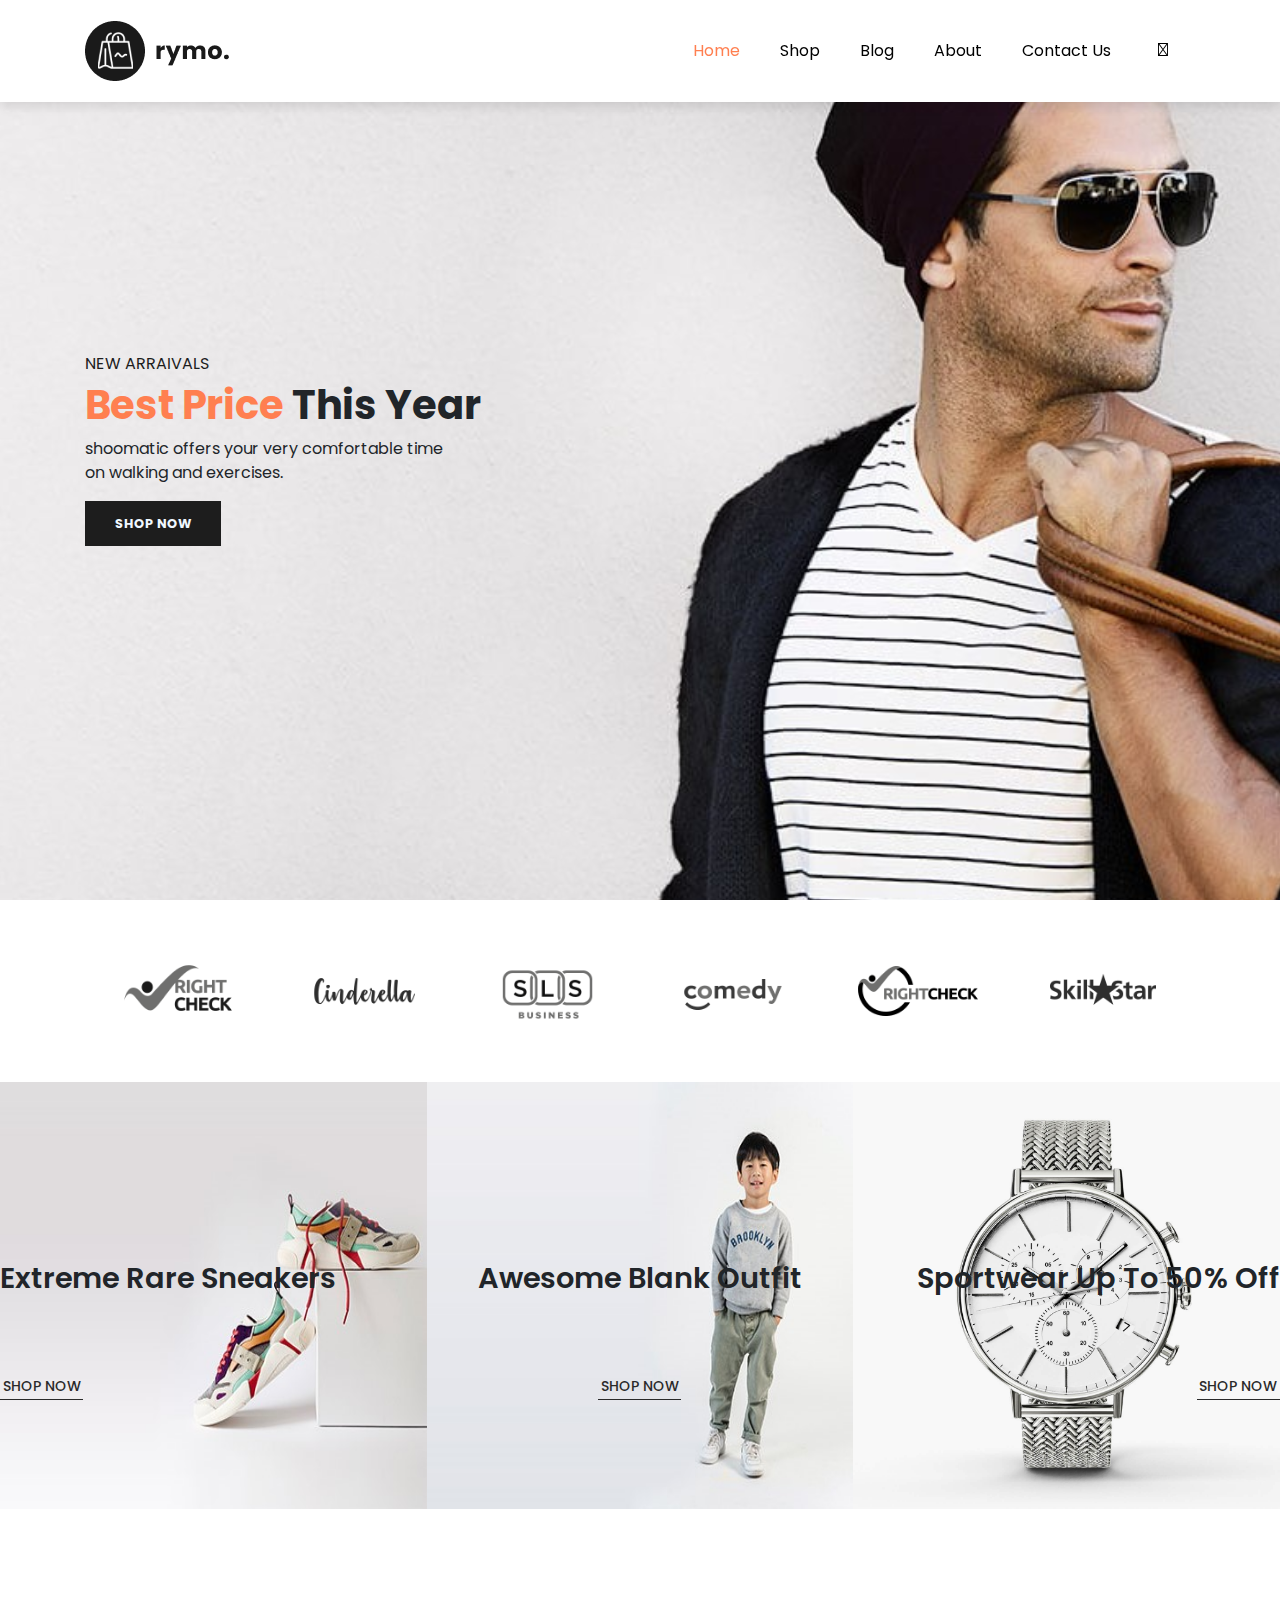
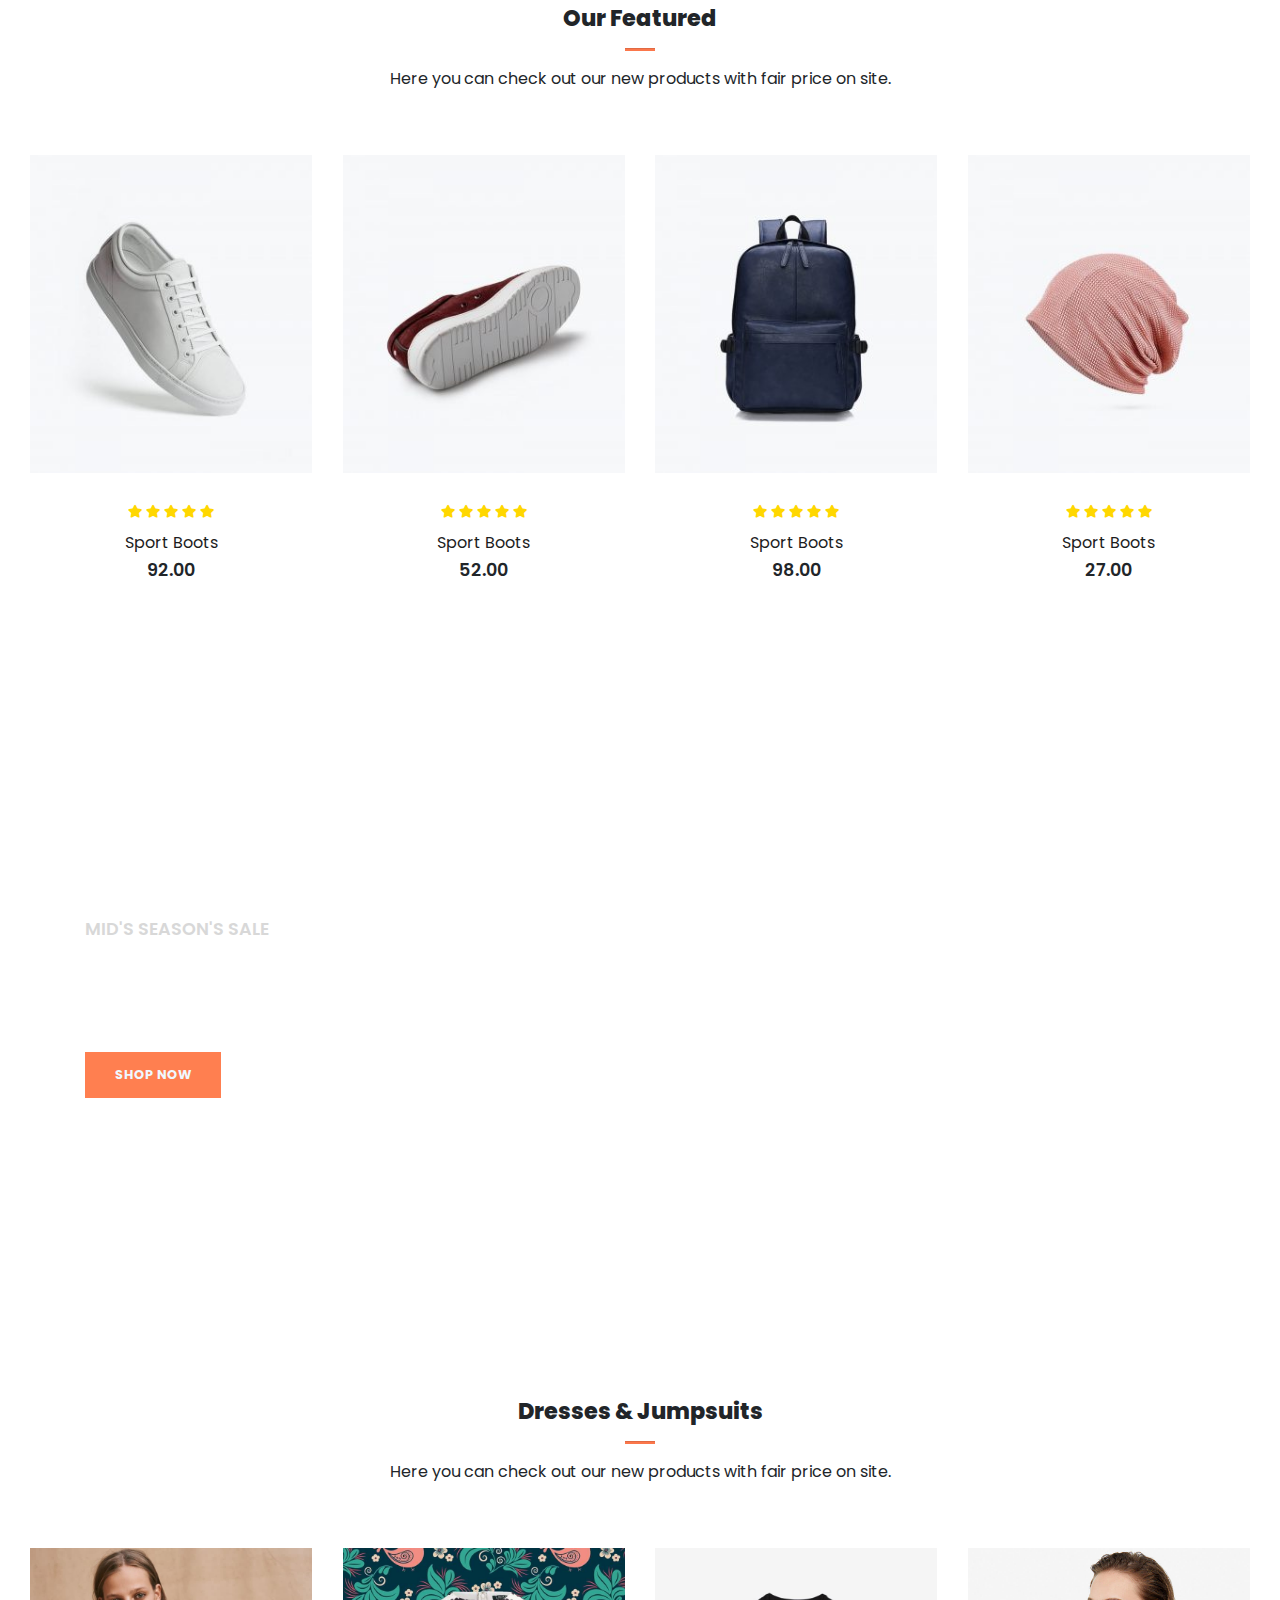
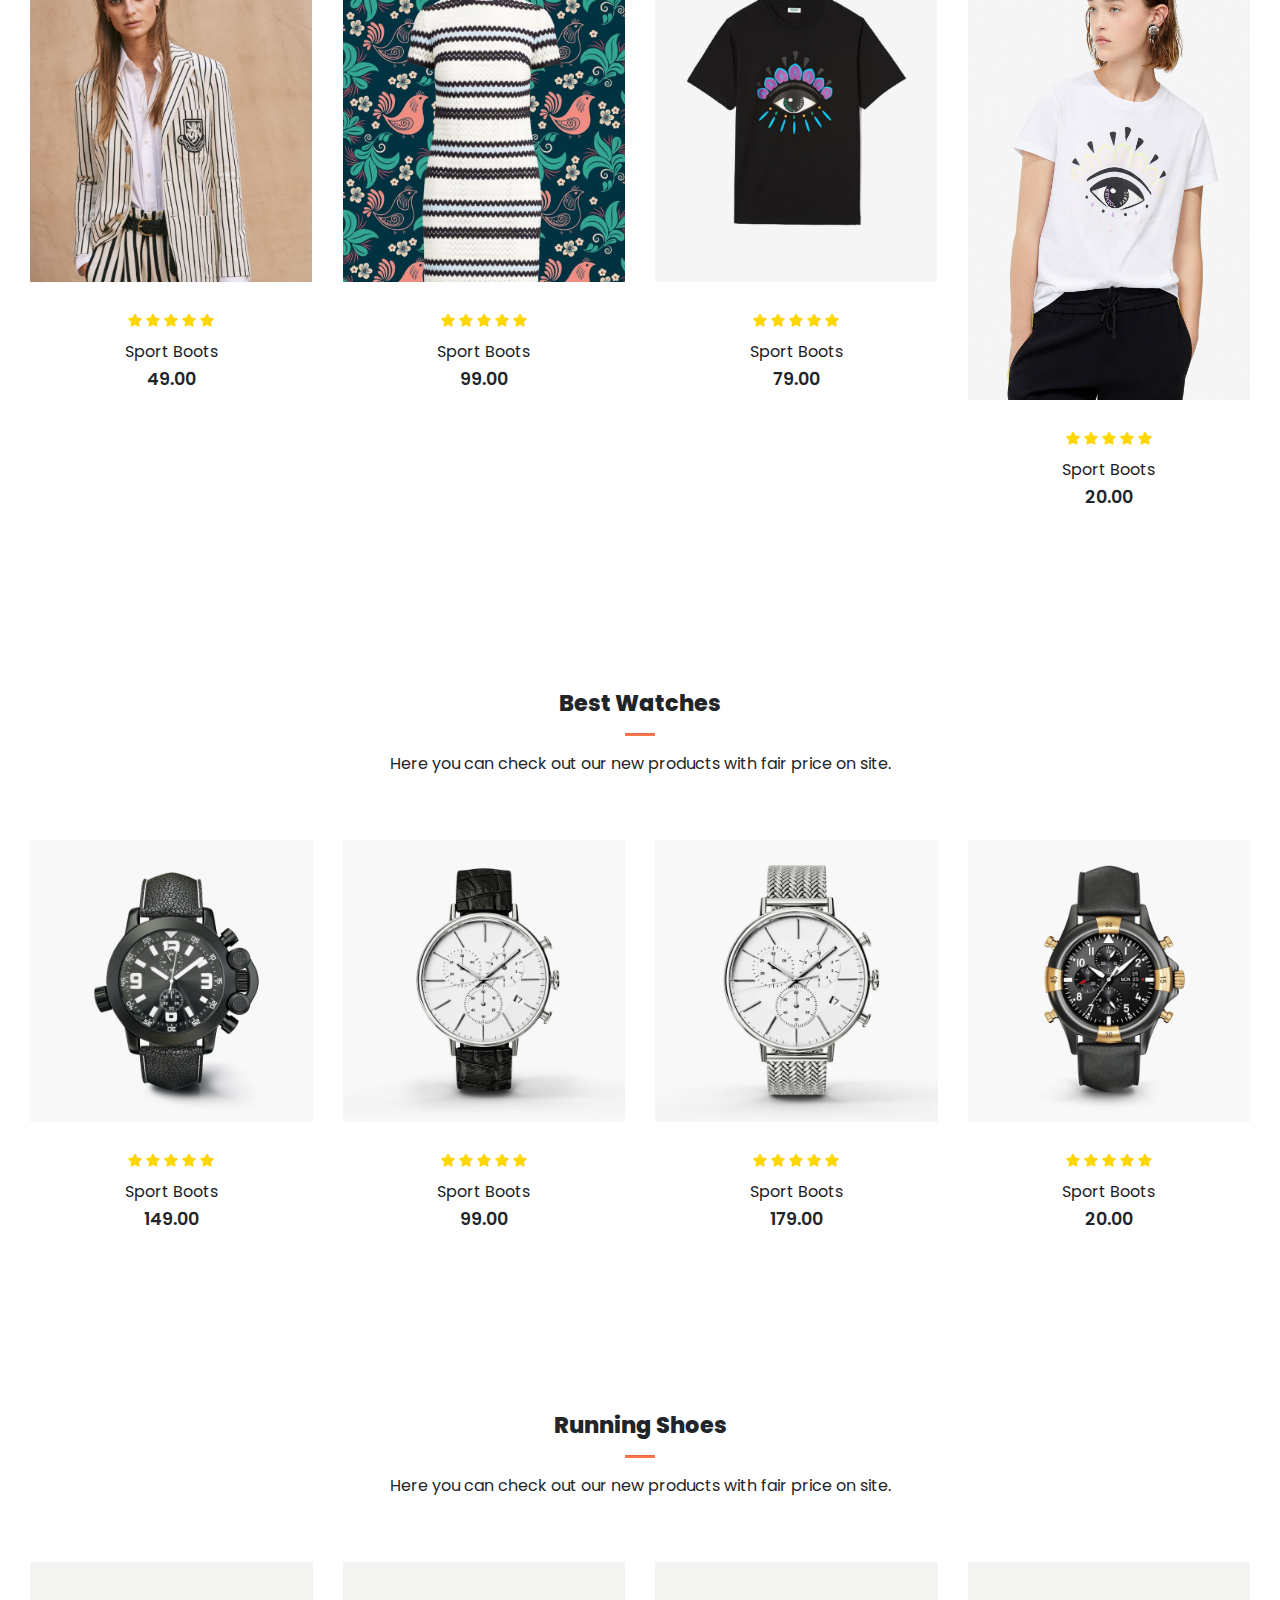
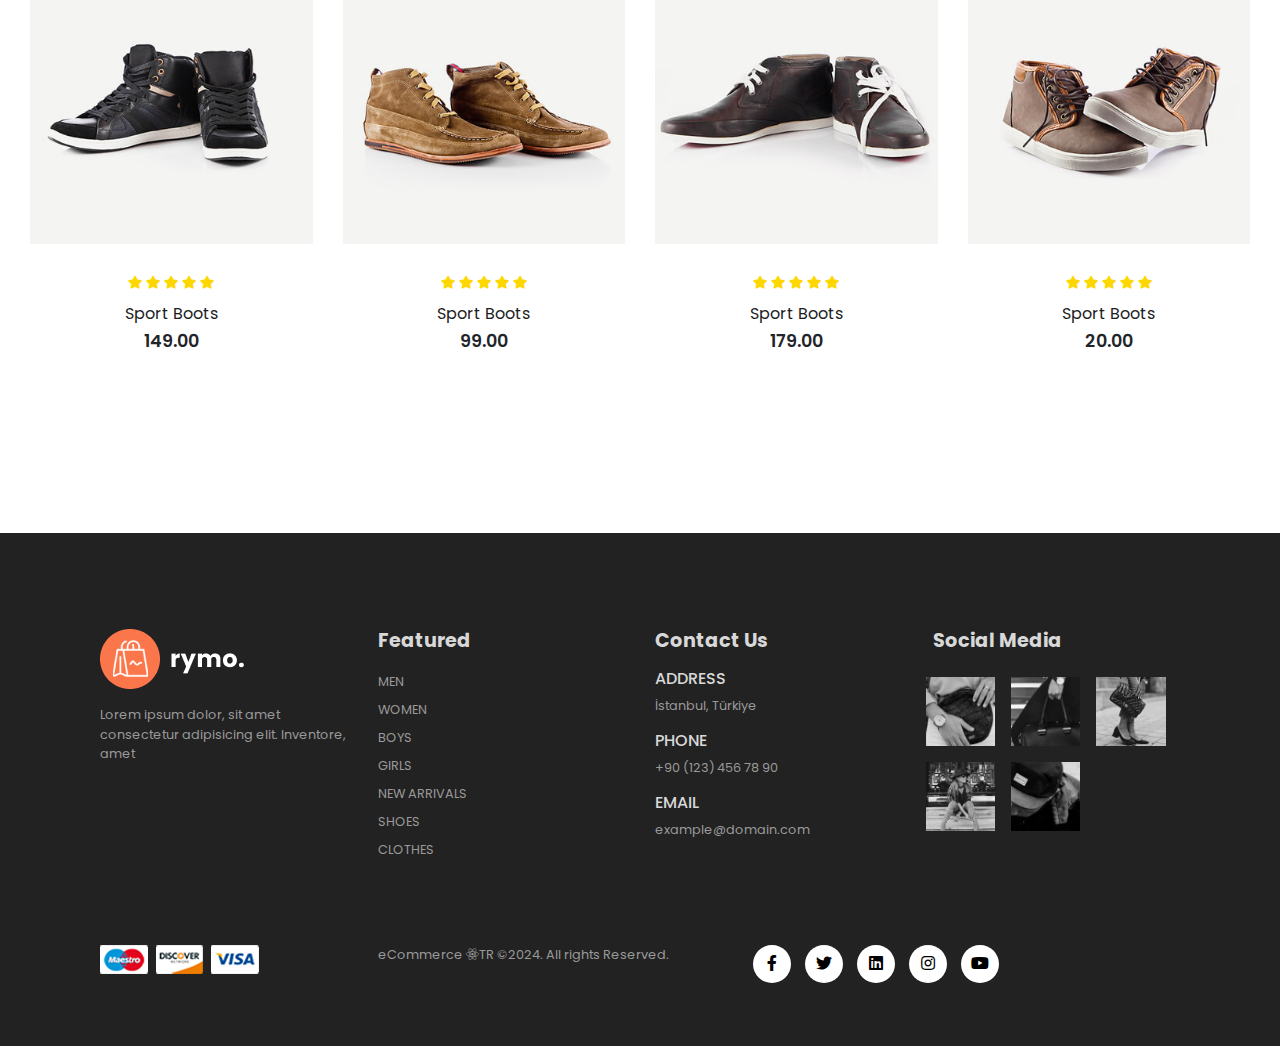
<file: index.html>
<!DOCTYPE html>
<html lang="en">
  <head>
    <meta charset="UTF-8" />
    <meta name="viewport" content="width=device-width, initial-scale=1.0" />
    <title>E-Commerce with Bootstrap5</title>
    <link rel="shortcut icon" href="img/logo2.png" type="image/x-icon" />
    <link
      href="https://stackpath.bootstrapcdn.com/bootstrap/4.1.3/css/bootstrap.min.css"
      rel="stylesheet"
    />

    <link rel="stylesheet" href="style.css" />
    <link
      rel="stylesheet"
      href="https://pro.fontawesome.com/releases/v5.0.10/css/all.css"
    />

    <link rel="stylesheet" href="style.css" />
  </head>

  <body>
    <!-- NAVIGATION -->
    <nav class="navbar navbar-expand-lg navbar-light bg-white py-3 fixed-top">
      <div class="container">
        <a class="navbar-brand" href="index.html"
          ><img src="img/logo1.png" alt=""
        /></a>
        <button
          class="navbar-toggler"
          type="button"
          data-bs-toggle="collapse"
          data-bs-target="#navbarSupportedContent"
          aria-controls="navbarSupportedContent"
          aria-expanded="false"
          aria-label="Toggle navigation"
        >
          <span><i id="bar" class="fas fa-bars"></i></span>
        </button>
        <div class="collapse navbar-collapse" id="navbarSupportedContent">
          <ul class="navbar-nav ml-auto">
            <li class="nav-item">
              <a class="nav-link active" href="index.html">Home</a>
            </li>
            <li class="nav-item">
              <a class="nav-link" href="shop.html">Shop</a>
            </li>
            <li class="nav-item">
              <a class="nav-link" href="blog.html">Blog</a>
            </li>
            <li class="nav-item">
              <a class="nav-link" href="about.html">About</a>
            </li>
            <li class="nav-item">
              <a class="nav-link" href="contact.html">Contact Us</a>
            </li>
            <li class="nav-item">
              <a class="nav-link" href="cart.html">
                <i class="fal fa-shopping-bag"></i>
              </a>
            </li>
          </ul>
        </div>
      </div>
    </nav>
    <!-- HOME SECTION -->
    <section id="home">
      <div class="container">
        <h5>NEW ARRAIVALS</h5>
        <h1><span>Best Price</span> This Year</h1>
        <p>
          shoomatic offers your very comfortable time<br />on walking and
          exercises.
        </p>
        <button>Shop Now</button>
      </div>
    </section>
    <!-- BRAND SECTION -->
    <section id="brand" class="container">
      <div class="row m-0 py-5">
        <img
          src="img/brand/1.png"
          class="img-fluid col-lg-2 col-md-4 col-6"
          alt=""
        />
        <img
          src="img/brand/2.png"
          class="img-fluid col-lg-2 col-md-4 col-6"
          alt=""
        />
        <img
          src="img/brand/3.png"
          class="img-fluid col-lg-2 col-md-4 col-6"
          alt=""
        />
        <img
          src="img/brand/4.png"
          class="img-fluid col-lg-2 col-md-4 col-6"
          alt=""
        />
        <img
          src="img/brand/5.png"
          class="img-fluid col-lg-2 col-md-4 col-6"
          alt=""
        />
        <img
          src="img/brand/6.png"
          class="img-fluid col-lg-2 col-md-4 col-6"
          alt=""
        />
      </div>
    </section>

    <!-- NEW SECTION -->
    <section id="new" class="w-100">
      <div class="row p-0 m-0">
        <div class="one col-lg-4 col-md-12 col-12 p-0">
          <img class="img-fluid" src="img/new/1.jpg" alt="" />
          <div class="details">
            <h2>Extreme Rare Sneakers</h2>
            <button class="text-uppercase">Shop now</button>
          </div>
        </div>
        <div class="one col-lg-4 col-md-12 col-12 p-0">
          <img class="img-fluid" src="img/new/2.jpg" alt="" />
          <div class="details">
            <h2>Awesome Blank Outfit</h2>
            <button class="text-uppercase">Shop now</button>
          </div>
        </div>
        <div class="one col-lg-4 col-md-12 col-12 p-0">
          <img class="img-fluid" src="img/new/3.jpg" alt="" />
          <div class="details">
            <h2>Sportwear Up To 50% Off</h2>
            <button class="text-uppercase">Shop now</button>
          </div>
        </div>
      </div>
    </section>
    <!-- FEATURED PRODUCTS -->
    <section id="featured" class="my-5 pb-5">
      <div class="container text-center mt-5 py-5">
        <h3>Our Featured</h3>
        <hr class="mx-auto" />
        <p>Here you can check out our new products with fair price on site.</p>
      </div>
      <div class="row mx-auto container-fluid">
        <div class="product text-center col-lg-3 col-md-4 col-12">
          <img class="img-fluid mb-3" src="img/featured/1.jpg" alt="" />
          <div class="star">
            <i class="fas fa-star"></i>
            <i class="fas fa-star"></i>
            <i class="fas fa-star"></i>
            <i class="fas fa-star"></i>
            <i class="fas fa-star"></i>
          </div>
          <h5 class="p-name">Sport Boots</h5>
          <h4 class="p-price">92.00</h4>
          <button class="buy-btn">Shop Now</button>
        </div>
        <div class="product text-center col-lg-3 col-md-4 col-12">
          <img class="img-fluid mb-3" src="img/featured/2.jpg" alt="" />
          <div class="star">
            <i class="fas fa-star"></i>
            <i class="fas fa-star"></i>
            <i class="fas fa-star"></i>
            <i class="fas fa-star"></i>
            <i class="fas fa-star"></i>
          </div>
          <h5 class="p-name">Sport Boots</h5>
          <h4 class="p-price">52.00</h4>
          <button class="buy-btn">Shop Now</button>
        </div>
        <div class="product text-center col-lg-3 col-md-4 col-12">
          <img class="img-fluid mb-3" src="img/featured/3.jpg" alt="" />
          <div class="star">
            <i class="fas fa-star"></i>
            <i class="fas fa-star"></i>
            <i class="fas fa-star"></i>
            <i class="fas fa-star"></i>
            <i class="fas fa-star"></i>
          </div>
          <h5 class="p-name">Sport Boots</h5>
          <h4 class="p-price">98.00</h4>
          <button class="buy-btn">Shop Now</button>
        </div>
        <div class="product text-center col-lg-3 col-md-4 col-12">
          <img class="img-fluid mb-3" src="img/featured/4.jpg" alt="" />
          <div class="star">
            <i class="fas fa-star"></i>
            <i class="fas fa-star"></i>
            <i class="fas fa-star"></i>
            <i class="fas fa-star"></i>
            <i class="fas fa-star"></i>
          </div>
          <h5 class="p-name">Sport Boots</h5>
          <h4 class="p-price">27.00</h4>
          <button class="buy-btn">Shop Now</button>
        </div>
      </div>
    </section>
    <!-- BANNER PARALLAX SECTION -->
    <section id="banner" class="my-5 pb-5">
      <div class="container">
        <h4>MID'S SEASON'S SALE</h4>
        <h1>Autumn Collection<br />UP TO 20% OFF</h1>
        <button class="text-uppercase">SHOP NOW</button>
      </div>
    </section>
    <!-- CLOTHES SECTION -->
    <section id="clothes" class="my-5">
      <div class="container text-center mt-5 py-5">
        <h3>Dresses & Jumpsuits</h3>
        <hr class="mx-auto" />
        <p>Here you can check out our new products with fair price on site.</p>
      </div>
      <div class="row mx-auto container-fluid">
        <div class="product text-center col-lg-3 col-md-4 col-12">
          <img class="img-fluid mb-3" src="img/clothes/1.jpg" alt="" />
          <div class="star">
            <i class="fas fa-star"></i>
            <i class="fas fa-star"></i>
            <i class="fas fa-star"></i>
            <i class="fas fa-star"></i>
            <i class="fas fa-star"></i>
          </div>
          <h5 class="p-name">Sport Boots</h5>
          <h4 class="p-price">49.00</h4>
          <button class="buy-btn">Shop Now</button>
        </div>
        <div class="product text-center col-lg-3 col-md-4 col-12">
          <img class="img-fluid mb-3" src="img/clothes/2.jpg" alt="" />
          <div class="star">
            <i class="fas fa-star"></i>
            <i class="fas fa-star"></i>
            <i class="fas fa-star"></i>
            <i class="fas fa-star"></i>
            <i class="fas fa-star"></i>
          </div>
          <h5 class="p-name">Sport Boots</h5>
          <h4 class="p-price">99.00</h4>
          <button class="buy-btn">Shop Now</button>
        </div>
        <div class="product text-center col-lg-3 col-md-4 col-12">
          <img class="img-fluid mb-3" src="img/clothes/3.jpg" alt="" />
          <div class="star">
            <i class="fas fa-star"></i>
            <i class="fas fa-star"></i>
            <i class="fas fa-star"></i>
            <i class="fas fa-star"></i>
            <i class="fas fa-star"></i>
          </div>
          <h5 class="p-name">Sport Boots</h5>
          <h4 class="p-price">79.00</h4>
          <button class="buy-btn">Shop Now</button>
        </div>
        <div class="product text-center col-lg-3 col-md-4 col-12">
          <img class="img-fluid mb-3" src="img/clothes/4.jpg" alt="" />
          <div class="star">
            <i class="fas fa-star"></i>
            <i class="fas fa-star"></i>
            <i class="fas fa-star"></i>
            <i class="fas fa-star"></i>
            <i class="fas fa-star"></i>
          </div>
          <h5 class="p-name">Sport Boots</h5>
          <h4 class="p-price">20.00</h4>
          <button class="buy-btn">Shop Now</button>
        </div>
      </div>
    </section>
    <!-- WATCHES SECTION -->
    <section id="watches" class="my-5">
      <div class="container text-center mt-5 py-5">
        <h3>Best Watches</h3>
        <hr class="mx-auto" />
        <p>Here you can check out our new products with fair price on site.</p>
      </div>
      <div class="row mx-auto container-fluid">
        <div class="product text-center col-lg-3 col-md-4 col-12">
          <img class="img-fluid mb-3" src="img/watches/1.jpg" alt="" />
          <div class="star">
            <i class="fas fa-star"></i>
            <i class="fas fa-star"></i>
            <i class="fas fa-star"></i>
            <i class="fas fa-star"></i>
            <i class="fas fa-star"></i>
          </div>
          <h5 class="p-name">Sport Boots</h5>
          <h4 class="p-price">149.00</h4>
          <button class="buy-btn">Shop Now</button>
        </div>
        <div class="product text-center col-lg-3 col-md-4 col-12">
          <img class="img-fluid mb-3" src="img/watches/2.jpg" alt="" />
          <div class="star">
            <i class="fas fa-star"></i>
            <i class="fas fa-star"></i>
            <i class="fas fa-star"></i>
            <i class="fas fa-star"></i>
            <i class="fas fa-star"></i>
          </div>
          <h5 class="p-name">Sport Boots</h5>
          <h4 class="p-price">99.00</h4>
          <button class="buy-btn">Shop Now</button>
        </div>
        <div class="product text-center col-lg-3 col-md-4 col-12">
          <img class="img-fluid mb-3" src="img/watches/3.jpg" alt="" />
          <div class="star">
            <i class="fas fa-star"></i>
            <i class="fas fa-star"></i>
            <i class="fas fa-star"></i>
            <i class="fas fa-star"></i>
            <i class="fas fa-star"></i>
          </div>
          <h5 class="p-name">Sport Boots</h5>
          <h4 class="p-price">179.00</h4>
          <button class="buy-btn">Shop Now</button>
        </div>
        <div class="product text-center col-lg-3 col-md-4 col-12">
          <img class="img-fluid mb-3" src="img/watches/4.jpg" alt="" />
          <div class="star">
            <i class="fas fa-star"></i>
            <i class="fas fa-star"></i>
            <i class="fas fa-star"></i>
            <i class="fas fa-star"></i>
            <i class="fas fa-star"></i>
          </div>
          <h5 class="p-name">Sport Boots</h5>
          <h4 class="p-price">20.00</h4>
          <button class="buy-btn">Shop Now</button>
        </div>
      </div>
    </section>
    <!-- SHOES SECTION -->
    <section id="shoes" class="my-5 pb-5">
      <div class="container text-center mt-5 py-5">
        <h3>Running Shoes</h3>
        <hr class="mx-auto" />
        <p>Here you can check out our new products with fair price on site.</p>
      </div>
      <div class="row mx-auto container-fluid">
        <div class="product text-center col-lg-3 col-md-4 col-12">
          <img class="img-fluid mb-3" src="img/shoes/8.jpg" alt="" />
          <div class="star">
            <i class="fas fa-star"></i>
            <i class="fas fa-star"></i>
            <i class="fas fa-star"></i>
            <i class="fas fa-star"></i>
            <i class="fas fa-star"></i>
          </div>
          <h5 class="p-name">Sport Boots</h5>
          <h4 class="p-price">149.00</h4>
          <button class="buy-btn">Shop Now</button>
        </div>
        <div class="product text-center col-lg-3 col-md-4 col-12">
          <img class="img-fluid mb-3" src="img/shoes/7.jpg" alt="" />
          <div class="star">
            <i class="fas fa-star"></i>
            <i class="fas fa-star"></i>
            <i class="fas fa-star"></i>
            <i class="fas fa-star"></i>
            <i class="fas fa-star"></i>
          </div>
          <h5 class="p-name">Sport Boots</h5>
          <h4 class="p-price">99.00</h4>
          <button class="buy-btn">Shop Now</button>
        </div>
        <div class="product text-center col-lg-3 col-md-4 col-12">
          <img class="img-fluid mb-3" src="img/shoes/6.jpg" alt="" />
          <div class="star">
            <i class="fas fa-star"></i>
            <i class="fas fa-star"></i>
            <i class="fas fa-star"></i>
            <i class="fas fa-star"></i>
            <i class="fas fa-star"></i>
          </div>
          <h5 class="p-name">Sport Boots</h5>
          <h4 class="p-price">179.00</h4>
          <button class="buy-btn">Shop Now</button>
        </div>
        <div class="product text-center col-lg-3 col-md-4 col-12">
          <img class="img-fluid mb-3" src="img/shoes/5.jpg" alt="" />
          <div class="star">
            <i class="fas fa-star"></i>
            <i class="fas fa-star"></i>
            <i class="fas fa-star"></i>
            <i class="fas fa-star"></i>
            <i class="fas fa-star"></i>
          </div>
          <h5 class="p-name">Sport Boots</h5>
          <h4 class="p-price">20.00</h4>
          <button class="buy-btn">Shop Now</button>
        </div>
      </div>
    </section>
    <!-- FOOTER SECTION -->
    <footer class="mt-5 py-5">
      <div class="row container mx-auto pt-5">
        <div class="footer-one col-lg-3 col-md-6 col-12 mb-lg-3">
          <img src="img/logo2.png" alt="" />
          <p class="pt-3">
            Lorem ipsum dolor, sit amet consectetur adipisicing elit. Inventore,
            amet
          </p>
        </div>
        <div class="footer-one col-lg-3 col-md-6 col-12 mb-3">
          <h5 class="pb-2">Featured</h5>
          <ul class="text-uppercase list-unstyled">
            <li><a href="">men</a></li>
            <li><a href="">women</a></li>
            <li><a href="">boys</a></li>
            <li><a href="">girls</a></li>
            <li><a href="">new arrivals</a></li>
            <li><a href="">shoes</a></li>
            <li><a href="">clothes</a></li>
          </ul>
        </div>

        <div class="footer-one col-lg-3 col-md-6 col-12 mb-3">
          <h5 class="pb-2">Contact Us</h5>
          <div>
            <h6 class="text-uppercase">Address</h6>
            <p>İstanbul, Türkiye</p>
          </div>
          <div>
            <h6 class="text-uppercase">Phone</h6>
            <p>+90 (123) 456 78 90</p>
          </div>
          <div>
            <h6 class="text-uppercase">Email</h6>
            <p>example@domain.com</p>
          </div>
        </div>

        <div class="footer-one col-lg-3 col-md-6 col-12 mb-3">
          <h5 class="pb-2">Social Media</h5>
          <div class="row">
            <img
              src="img/insta/1.jpg"
              alt=""
              class="img-fluid w-25 h-100 m-2"
            />
            <img
              src="img/insta/2.jpg"
              alt=""
              class="img-fluid w-25 h-100 m-2"
            />
            <img
              src="img/insta/3.jpg"
              alt=""
              class="img-fluid w-25 h-100 m-2"
            />
            <img
              src="img/insta/4.jpg"
              alt=""
              class="img-fluid w-25 h-100 m-2"
            />
            <img
              src="img/insta/5.jpg"
              alt=""
              class="img-fluid w-25 h-100 m-2"
            />
          </div>
        </div>
      </div>

      <div class="copyright mt-5">
        <div class="row container mx-auto">
          <div class="col-lg-3 col-md-6 col-12 mb-4">
            <img src="img/payment.png" alt="" />
          </div>
          <div class="col-lg-4 col-md-6 col-12 text-nowrap mb-2">
            <p>
              eCommerce <i class="fab fa-react"></i>TR ©2024. All rights
              Reserved.
            </p>
          </div>

          <div class="col-lg-4 col-md-6 col-12">
            <a href="#"><i class="fab fa-facebook-f"></i></a>
            <a href="#"><i class="fab fa-twitter"></i></a>
            <a href="#"><i class="fab fa-linkedin"></i></a>
            <a href="#"><i class="fab fa-instagram"></i></a>
            <a href="#"><i class="fab fa-youtube"></i></a>
          </div>
        </div>
      </div>
    </footer>
    <script
      src="https://cdnjs.cloudflare.com/ajax/libs/popper.js/2.9.1/umd/popper.min.js"
      integrity="sha512-g2PN+aYR0KupTVwea5Ppqw4bxWLLypWdd+h7E0ydT8zF+/Y2Qpk8Y1SnzVw6ZCVJPrgB/91s3VfhVhP7Y4+ucw=="
      crossorigin="anonymous"
      referrerpolicy="no-referrer"
    ></script>
    <script src="https://cdn.jsdelivr.net/npm/bootstrap@5.3.3/dist/js/bootstrap.bundle.min.js
    "></script>
  </body>
</html>
</file>
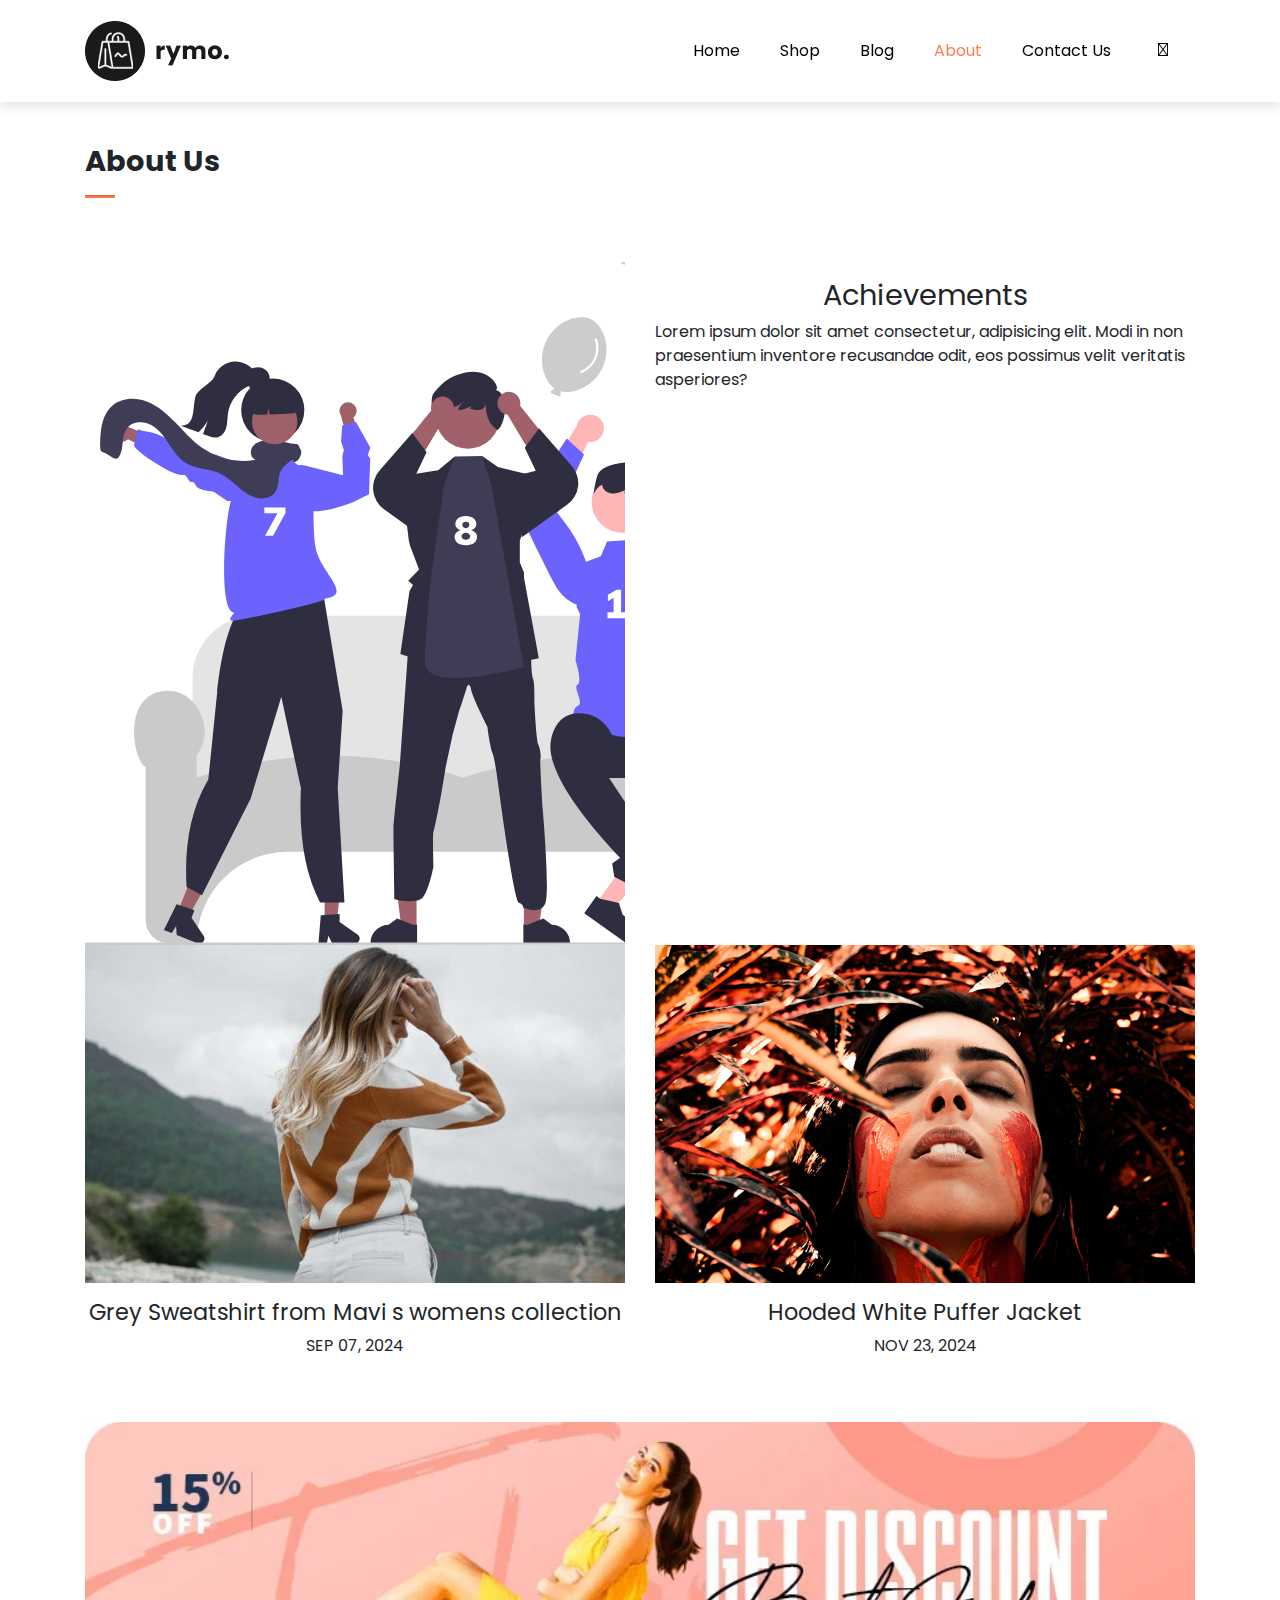
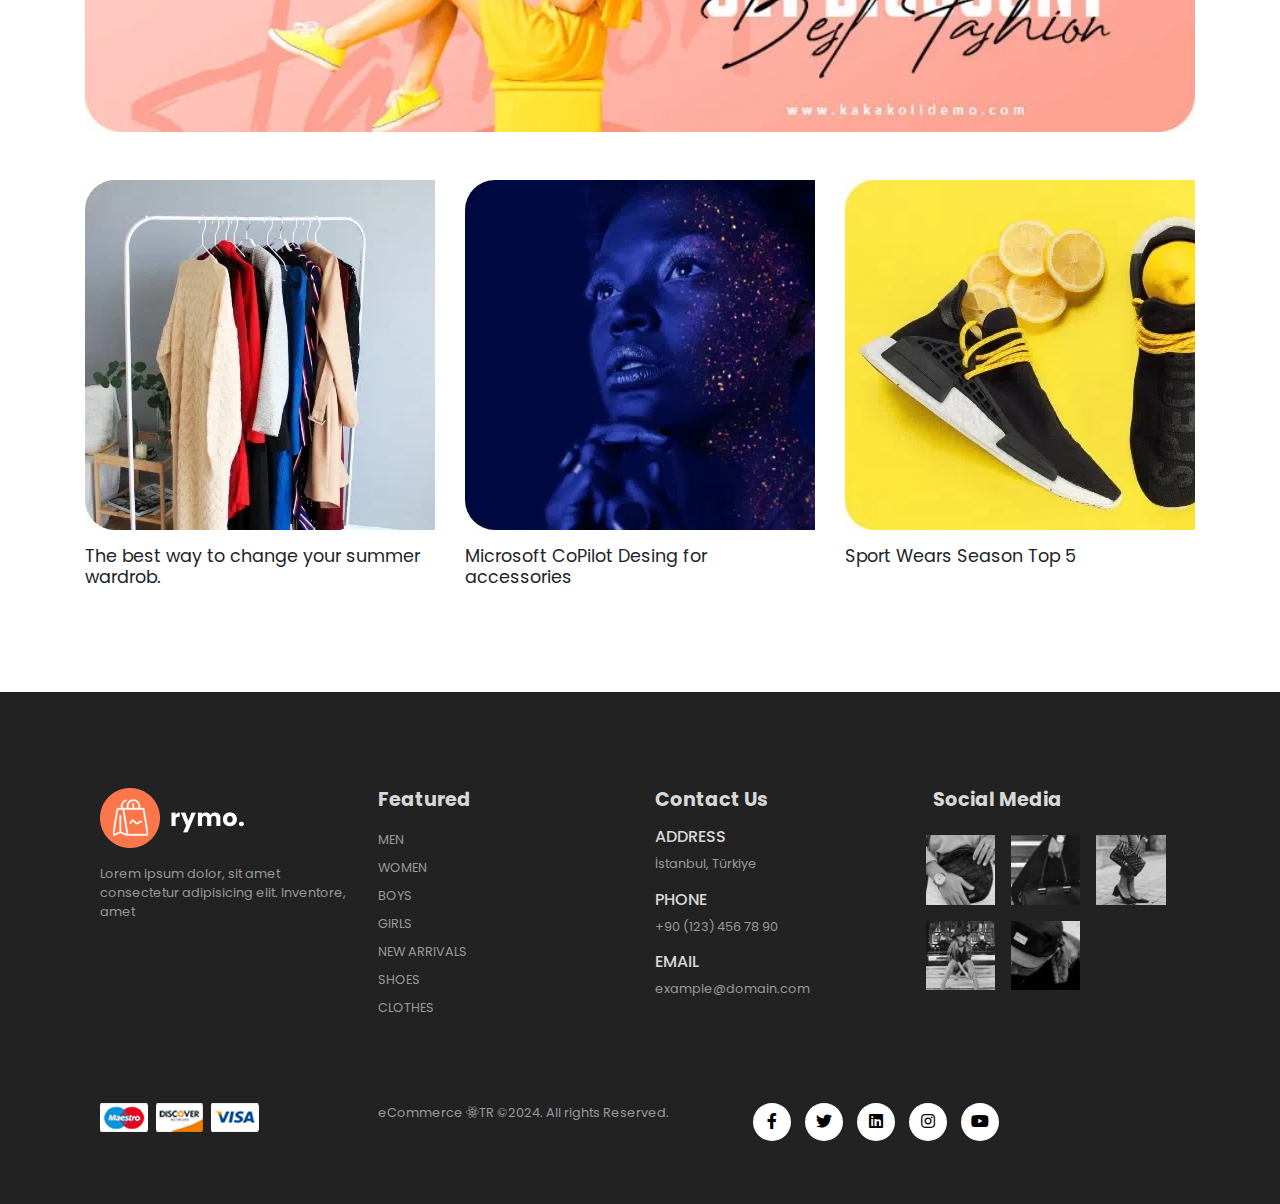
<file: about.html>
<!DOCTYPE html>
<html lang="en">
  <head>
    <meta charset="UTF-8" />
    <meta name="viewport" content="width=device-width, initial-scale=1.0" />
    <title>E-Commerce About Us</title>
    <link rel="shortcut icon" href="img/logo2.png" type="image/x-icon" />
    <link
      href="https://stackpath.bootstrapcdn.com/bootstrap/4.1.3/css/bootstrap.min.css"
      rel="stylesheet"
    />

    <link rel="stylesheet" href="style.css" />
    <link
      rel="stylesheet"
      href="https://pro.fontawesome.com/releases/v5.0.10/css/all.css"
    />
  </head>
  <body>
    <!-- NAVIGATION -->
    <nav class="navbar navbar-expand-lg navbar-light bg-white py-3 fixed-top">
      <div class="container">
        <a class="navbar-brand" href="index.html"
          ><img src="img/logo1.png" alt=""
        /></a>
        <button
          class="navbar-toggler"
          type="button"
          data-bs-toggle="collapse"
          data-bs-target="#navbarSupportedContent"
          aria-controls="navbarSupportedContent"
          aria-expanded="false"
          aria-label="Toggle navigation"
        >
          <span><i id="bar" class="fas fa-bars"></i></span>
        </button>
        <div class="collapse navbar-collapse" id="navbarSupportedContent">
          <ul class="navbar-nav ml-auto">
            <li class="nav-item">
              <a class="nav-link" href="index.html">Home</a>
            </li>
            <li class="nav-item">
              <a class="nav-link" href="shop.html">Shop</a>
            </li>
            <li class="nav-item">
              <a class="nav-link" href="blog.html">Blog</a>
            </li>
            <li class="nav-item">
              <a class="nav-link active" href="about.html">About</a>
            </li>
            <li class="nav-item">
              <a class="nav-link" href="contact.html">Contact Us</a>
            </li>
            <li class="nav-item">
              <a class="nav-link" href="#">
                <i class="fal fa-shopping-bag"></i>
              </a>
            </li>
          </ul>
        </div>
      </div>
    </nav>

    <section id="blog-home" class="pt-5 mt-5 container">
      <h2 class="font-weight-bold pt-5">About Us</h2>
      <hr />
    </section>

    <section id="blog-container" class="container pt-5">
      <div class="row">
        <div class="post col-lg-6 col-md-6 col-12 gap-5 align-items-center">
          <div class="post-img img-fluid w-100">
            <img src="img/about achievements.svg" alt="" />
          </div>
        </div>
        <div class="post col-lg-6 col-md-6 col-12 pb-5">
          <h2 class="text-center font-weight-normal pt-3">Achievements</h2>
          <p>
            Lorem ipsum dolor sit amet consectetur, adipisicing elit. Modi in
            non praesentium inventore recusandae odit, eos possimus velit
            veritatis asperiores?
          </p>
        </div>
        <div class="post col-lg-6 col-md-6 col-12 pb-5">
          <div class="post-img img-fluid w-100">
            <img src="img/blog/3.jpg" alt="" />
          </div>
          <h3 class="text-center font-weight-normal pt-3">
            Grey Sweatshirt from Mavi s womens collection
          </h3>
          <p class="text-center">SEP 07, 2024</p>
        </div>
        <div class="post col-lg-6 col-md-6 col-12 pb-5">
          <div class="post-img img-fluid w-100">
            <img src="img/blog/4.jpg" alt="" />
          </div>
          <h3 class="text-center font-weight-normal pt-3">
            Hooded White Puffer Jacket
          </h3>
          <p class="text-center">NOV 23, 2024</p>
        </div>
        <div class="col-lg-12 col-md-12 col-12 pb-5">
          <div class="post-img">
            <img class="w-100 img-fluid" src="img/blog/banner.webp" alt="" />
          </div>
        </div>

        <div class="post col-lg-4 col-md-6 col-12 pb-5">
          <div class="post-img img-fluid w-100">
            <img src="img/blog/1.webp" alt="" />
          </div>
          <h4 class="font-weight-normal pt-3">
            The best way to change your summer wardrob.
          </h4>
        </div>
        <div class="post col-lg-4 col-md-6 col-12 pb-5">
          <div class="post-img img-fluid w-100">
            <img src="img/blog/2.webp" alt="" />
          </div>
          <h4 class="font-weight-normal pt-3">
            Microsoft CoPilot Desing for accessories
          </h4>
        </div>
        <div class="post col-lg-4 col-md-6 col-12 pb-5">
          <div class="post-img img-fluid w-100">
            <img src="img/blog/3.webp" alt="" />
          </div>
          <h4 class="font-weight-normal pt-3">Sport Wears Season Top 5</h4>
        </div>
      </div>
    </section>

    <!-- FOOTER SECTION -->
    <footer class="mt-5 py-5">
      <div class="row container mx-auto pt-5">
        <div class="footer-one col-lg-3 col-md-6 col-12 mb-lg-3">
          <img src="img/logo2.png" alt="" />
          <p class="pt-3">
            Lorem ipsum dolor, sit amet consectetur adipisicing elit. Inventore,
            amet
          </p>
        </div>
        <div class="footer-one col-lg-3 col-md-6 col-12 mb-3">
          <h5 class="pb-2">Featured</h5>
          <ul class="text-uppercase list-unstyled">
            <li><a href="">men</a></li>
            <li><a href="">women</a></li>
            <li><a href="">boys</a></li>
            <li><a href="">girls</a></li>
            <li><a href="">new arrivals</a></li>
            <li><a href="">shoes</a></li>
            <li><a href="">clothes</a></li>
          </ul>
        </div>

        <div class="footer-one col-lg-3 col-md-6 col-12 mb-3">
          <h5 class="pb-2">Contact Us</h5>
          <div>
            <h6 class="text-uppercase">Address</h6>
            <p>İstanbul, Türkiye</p>
          </div>
          <div>
            <h6 class="text-uppercase">Phone</h6>
            <p>+90 (123) 456 78 90</p>
          </div>
          <div>
            <h6 class="text-uppercase">Email</h6>
            <p>example@domain.com</p>
          </div>
        </div>

        <div class="footer-one col-lg-3 col-md-6 col-12 mb-3">
          <h5 class="pb-2">Social Media</h5>
          <div class="row">
            <img
              src="img/insta/1.jpg"
              alt=""
              class="img-fluid w-25 h-100 m-2"
            />
            <img
              src="img/insta/2.jpg"
              alt=""
              class="img-fluid w-25 h-100 m-2"
            />
            <img
              src="img/insta/3.jpg"
              alt=""
              class="img-fluid w-25 h-100 m-2"
            />
            <img
              src="img/insta/4.jpg"
              alt=""
              class="img-fluid w-25 h-100 m-2"
            />
            <img
              src="img/insta/5.jpg"
              alt=""
              class="img-fluid w-25 h-100 m-2"
            />
          </div>
        </div>
      </div>

      <div class="copyright mt-5">
        <div class="row container mx-auto">
          <div class="col-lg-3 col-md-6 col-12 mb-4">
            <img src="img/payment.png" alt="" />
          </div>
          <div class="col-lg-4 col-md-6 col-12 text-nowrap mb-2">
            <p>
              eCommerce <i class="fab fa-react"></i>TR ©2024. All rights
              Reserved.
            </p>
          </div>

          <div class="col-lg-4 col-md-6 col-12">
            <a href="#"><i class="fab fa-facebook-f"></i></a>
            <a href="#"><i class="fab fa-twitter"></i></a>
            <a href="#"><i class="fab fa-linkedin"></i></a>
            <a href="#"><i class="fab fa-instagram"></i></a>
            <a href="#"><i class="fab fa-youtube"></i></a>
          </div>
        </div>
      </div>
    </footer>
    <script
      src="https://cdnjs.cloudflare.com/ajax/libs/popper.js/2.9.1/umd/popper.min.js"
      integrity="sha512-g2PN+aYR0KupTVwea5Ppqw4bxWLLypWdd+h7E0ydT8zF+/Y2Qpk8Y1SnzVw6ZCVJPrgB/91s3VfhVhP7Y4+ucw=="
      crossorigin="anonymous"
      referrerpolicy="no-referrer"
    ></script>

    <script src="https://cdn.jsdelivr.net/npm/bootstrap@5.3.3/dist/js/bootstrap.bundle.min.js
  "></script>
  </body>
</html>
</file>
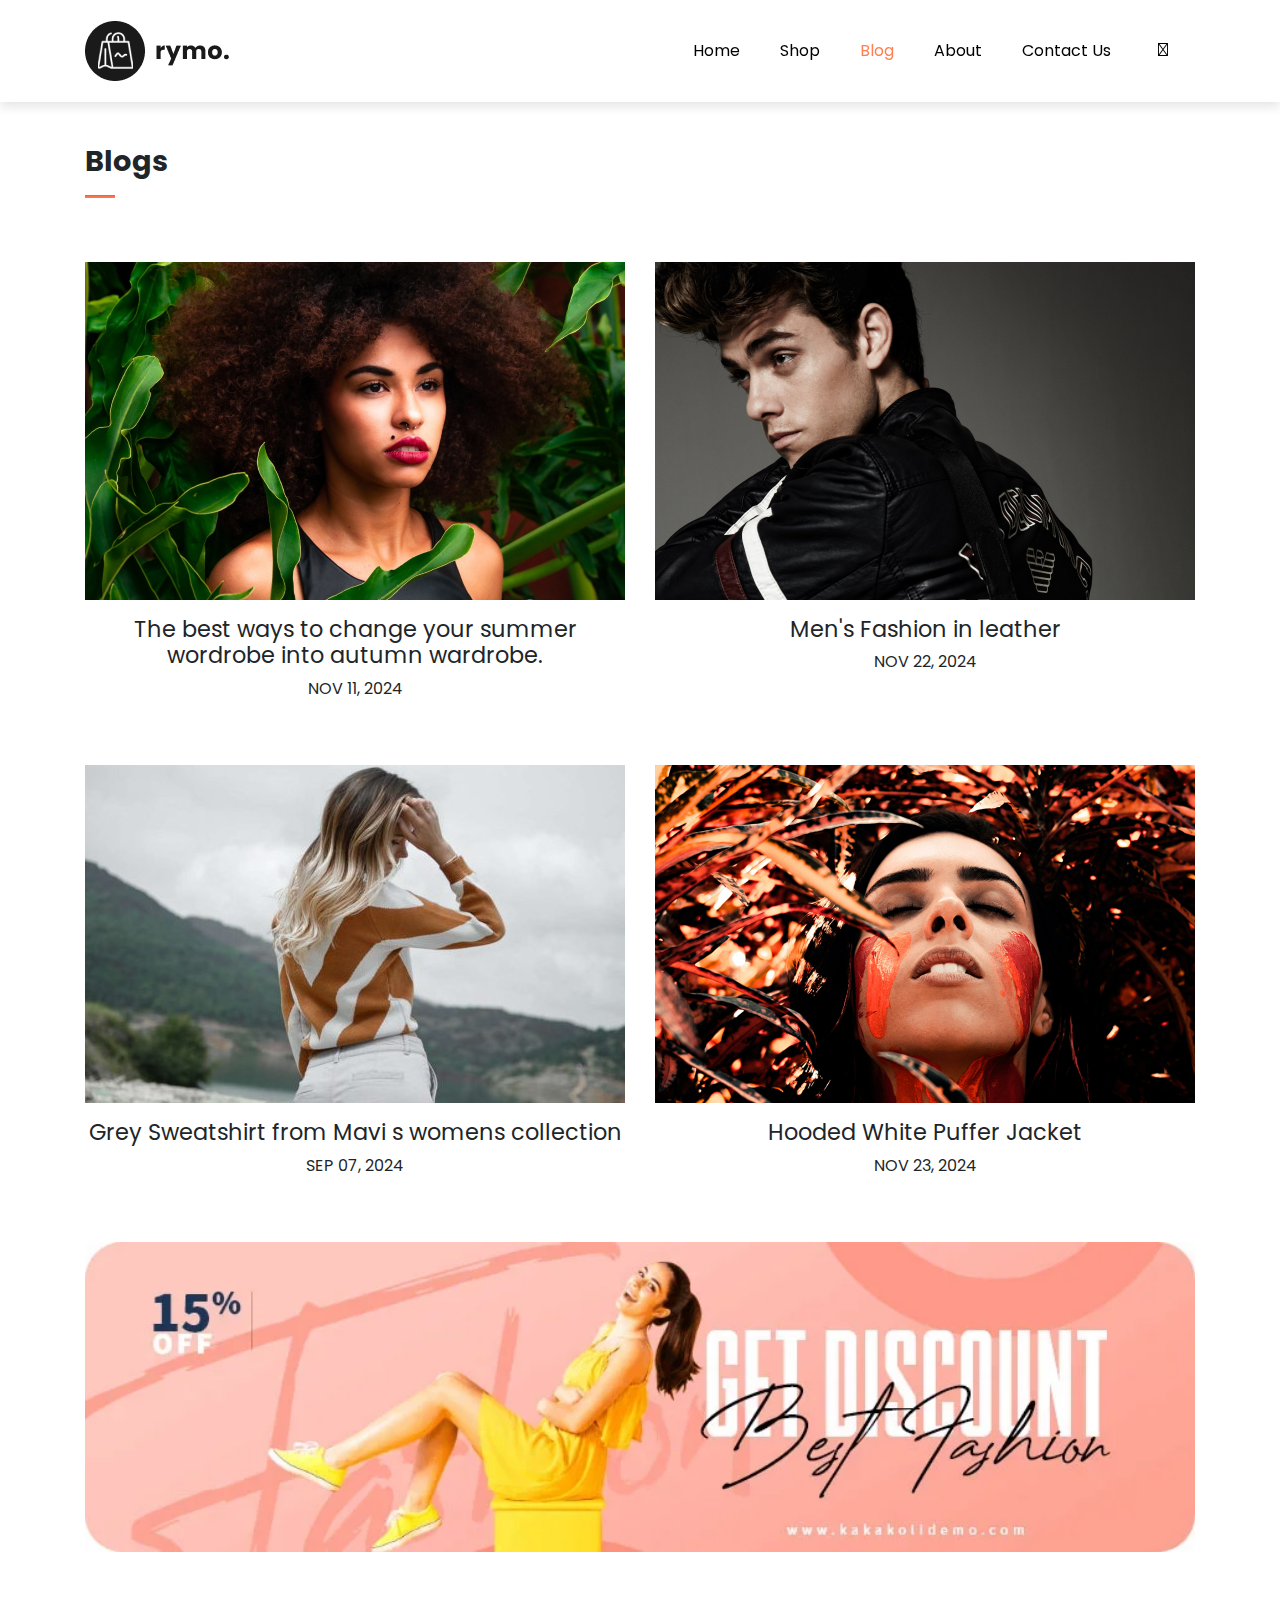
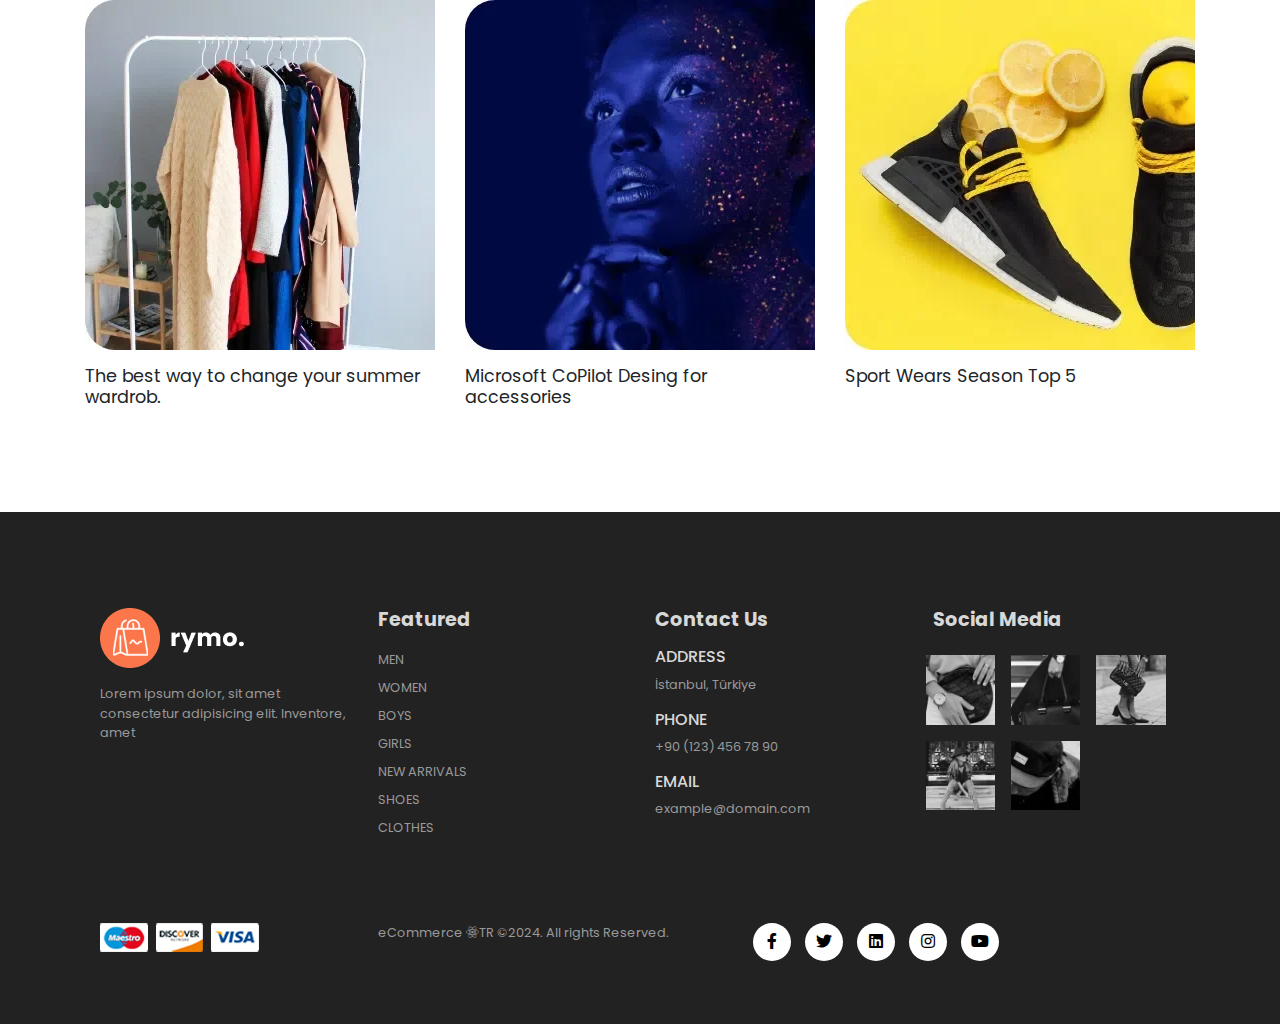
<file: blog.html>
<!DOCTYPE html>
<html lang="en">
  <head>
    <meta charset="UTF-8" />
    <meta name="viewport" content="width=device-width, initial-scale=1.0" />
    <title>E-Commerce Blog</title>
    <link rel="shortcut icon" href="img/logo2.png" type="image/x-icon" />
    <link
      href="https://stackpath.bootstrapcdn.com/bootstrap/4.1.3/css/bootstrap.min.css"
      rel="stylesheet"
    />

    <link rel="stylesheet" href="style.css" />
    <link
      rel="stylesheet"
      href="https://pro.fontawesome.com/releases/v5.0.10/css/all.css"
    />
  </head>
  <body>
    <!-- NAVIGATION -->
    <nav class="navbar navbar-expand-lg navbar-light bg-white py-3 fixed-top">
      <div class="container">
        <a class="navbar-brand" href="index.html"
          ><img src="img/logo1.png" alt=""
        /></a>
        <button
          class="navbar-toggler"
          type="button"
          data-bs-toggle="collapse"
          data-bs-target="#navbarSupportedContent"
          aria-controls="navbarSupportedContent"
          aria-expanded="false"
          aria-label="Toggle navigation"
        >
          <span><i id="bar" class="fas fa-bars"></i></span>
        </button>
        <div class="collapse navbar-collapse" id="navbarSupportedContent">
          <ul class="navbar-nav ml-auto">
            <li class="nav-item">
              <a class="nav-link" href="index.html">Home</a>
            </li>
            <li class="nav-item">
              <a class="nav-link" href="shop.html">Shop</a>
            </li>
            <li class="nav-item">
              <a class="nav-link active" href="blog.html">Blog</a>
            </li>
            <li class="nav-item">
              <a class="nav-link" href="about.html">About</a>
            </li>
            <li class="nav-item">
              <a class="nav-link" href="contact.html">Contact Us</a>
            </li>
            <li class="nav-item">
              <a class="nav-link" href="#">
                <i class="fal fa-shopping-bag"></i>
              </a>
            </li>
          </ul>
        </div>
      </div>
    </nav>
    <section id="blog-home" class="pt-5 mt-5 container">
      <h2 class="font-weight-bold pt-5">Blogs</h2>
      <hr />
    </section>

    <section id="blog-container" class="container pt-5">
      <div class="row">
        <div class="post col-lg-6 col-md-6 col-12 pb-5">
          <div class="post-img img-fluid w-100">
            <img src="img/blog/1.jpg" alt="" />
          </div>
          <h3 class="text-center font-weight-normal pt-3">
            The best ways to change your summer wordrobe into autumn wardrobe.
          </h3>
          <p class="text-center">NOV 11, 2024</p>
        </div>
        <div class="post col-lg-6 col-md-6 col-12 pb-5">
          <div class="post-img img-fluid w-100">
            <img src="img/blog/2.jpg" alt="" />
          </div>
          <h3 class="text-center font-weight-normal pt-3">
            Men's Fashion in leather
          </h3>
          <p class="text-center">NOV 22, 2024</p>
        </div>
        <div class="post col-lg-6 col-md-6 col-12 pb-5">
          <div class="post-img img-fluid w-100">
            <img src="img/blog/3.jpg" alt="" />
          </div>
          <h3 class="text-center font-weight-normal pt-3">
            Grey Sweatshirt from Mavi s womens collection
          </h3>
          <p class="text-center">SEP 07, 2024</p>
        </div>
        <div class="post col-lg-6 col-md-6 col-12 pb-5">
          <div class="post-img img-fluid w-100">
            <img src="img/blog/4.jpg" alt="" />
          </div>
          <h3 class="text-center font-weight-normal pt-3">
            Hooded White Puffer Jacket
          </h3>
          <p class="text-center">NOV 23, 2024</p>
        </div>
        <div class="col-lg-12 col-md-12 col-12 pb-5">
          <div class="post-img">
            <img class="w-100 img-fluid" src="img/blog/banner.webp" alt="" />
          </div>
        </div>

        <div class="post col-lg-4 col-md-6 col-12 pb-5">
          <div class="post-img img-fluid w-100">
            <img src="img/blog/1.webp" alt="" />
          </div>
          <h4 class="font-weight-normal pt-3">
            The best way to change your summer wardrob.
          </h4>
        </div>
        <div class="post col-lg-4 col-md-6 col-12 pb-5">
          <div class="post-img img-fluid w-100">
            <img src="img/blog/2.webp" alt="" />
          </div>
          <h4 class="font-weight-normal pt-3">
            Microsoft CoPilot Desing for accessories
          </h4>
        </div>
        <div class="post col-lg-4 col-md-6 col-12 pb-5">
          <div class="post-img img-fluid w-100">
            <img src="img/blog/3.webp" alt="" />
          </div>
          <h4 class="font-weight-normal pt-3">Sport Wears Season Top 5</h4>
        </div>
      </div>
    </section>

    <!-- FOOTER SECTION -->
    <footer class="mt-5 py-5">
      <div class="row container mx-auto pt-5">
        <div class="footer-one col-lg-3 col-md-6 col-12 mb-lg-3">
          <img src="img/logo2.png" alt="" />
          <p class="pt-3">
            Lorem ipsum dolor, sit amet consectetur adipisicing elit. Inventore,
            amet
          </p>
        </div>
        <div class="footer-one col-lg-3 col-md-6 col-12 mb-3">
          <h5 class="pb-2">Featured</h5>
          <ul class="text-uppercase list-unstyled">
            <li><a href="">men</a></li>
            <li><a href="">women</a></li>
            <li><a href="">boys</a></li>
            <li><a href="">girls</a></li>
            <li><a href="">new arrivals</a></li>
            <li><a href="">shoes</a></li>
            <li><a href="">clothes</a></li>
          </ul>
        </div>

        <div class="footer-one col-lg-3 col-md-6 col-12 mb-3">
          <h5 class="pb-2">Contact Us</h5>
          <div>
            <h6 class="text-uppercase">Address</h6>
            <p>İstanbul, Türkiye</p>
          </div>
          <div>
            <h6 class="text-uppercase">Phone</h6>
            <p>+90 (123) 456 78 90</p>
          </div>
          <div>
            <h6 class="text-uppercase">Email</h6>
            <p>example@domain.com</p>
          </div>
        </div>

        <div class="footer-one col-lg-3 col-md-6 col-12 mb-3">
          <h5 class="pb-2">Social Media</h5>
          <div class="row">
            <img
              src="img/insta/1.jpg"
              alt=""
              class="img-fluid w-25 h-100 m-2"
            />
            <img
              src="img/insta/2.jpg"
              alt=""
              class="img-fluid w-25 h-100 m-2"
            />
            <img
              src="img/insta/3.jpg"
              alt=""
              class="img-fluid w-25 h-100 m-2"
            />
            <img
              src="img/insta/4.jpg"
              alt=""
              class="img-fluid w-25 h-100 m-2"
            />
            <img
              src="img/insta/5.jpg"
              alt=""
              class="img-fluid w-25 h-100 m-2"
            />
          </div>
        </div>
      </div>

      <div class="copyright mt-5">
        <div class="row container mx-auto">
          <div class="col-lg-3 col-md-6 col-12 mb-4">
            <img src="img/payment.png" alt="" />
          </div>
          <div class="col-lg-4 col-md-6 col-12 text-nowrap mb-2">
            <p>
              eCommerce <i class="fab fa-react"></i>TR ©2024. All rights
              Reserved.
            </p>
          </div>

          <div class="col-lg-4 col-md-6 col-12">
            <a href="#"><i class="fab fa-facebook-f"></i></a>
            <a href="#"><i class="fab fa-twitter"></i></a>
            <a href="#"><i class="fab fa-linkedin"></i></a>
            <a href="#"><i class="fab fa-instagram"></i></a>
            <a href="#"><i class="fab fa-youtube"></i></a>
          </div>
        </div>
      </div>
    </footer>
    <script
      src="https://cdnjs.cloudflare.com/ajax/libs/popper.js/2.9.1/umd/popper.min.js"
      integrity="sha512-g2PN+aYR0KupTVwea5Ppqw4bxWLLypWdd+h7E0ydT8zF+/Y2Qpk8Y1SnzVw6ZCVJPrgB/91s3VfhVhP7Y4+ucw=="
      crossorigin="anonymous"
      referrerpolicy="no-referrer"
    ></script>
    <script src="https://cdn.jsdelivr.net/npm/bootstrap@5.3.3/dist/js/bootstrap.bundle.min.js
  "></script>
  </body>
</html>
</file>
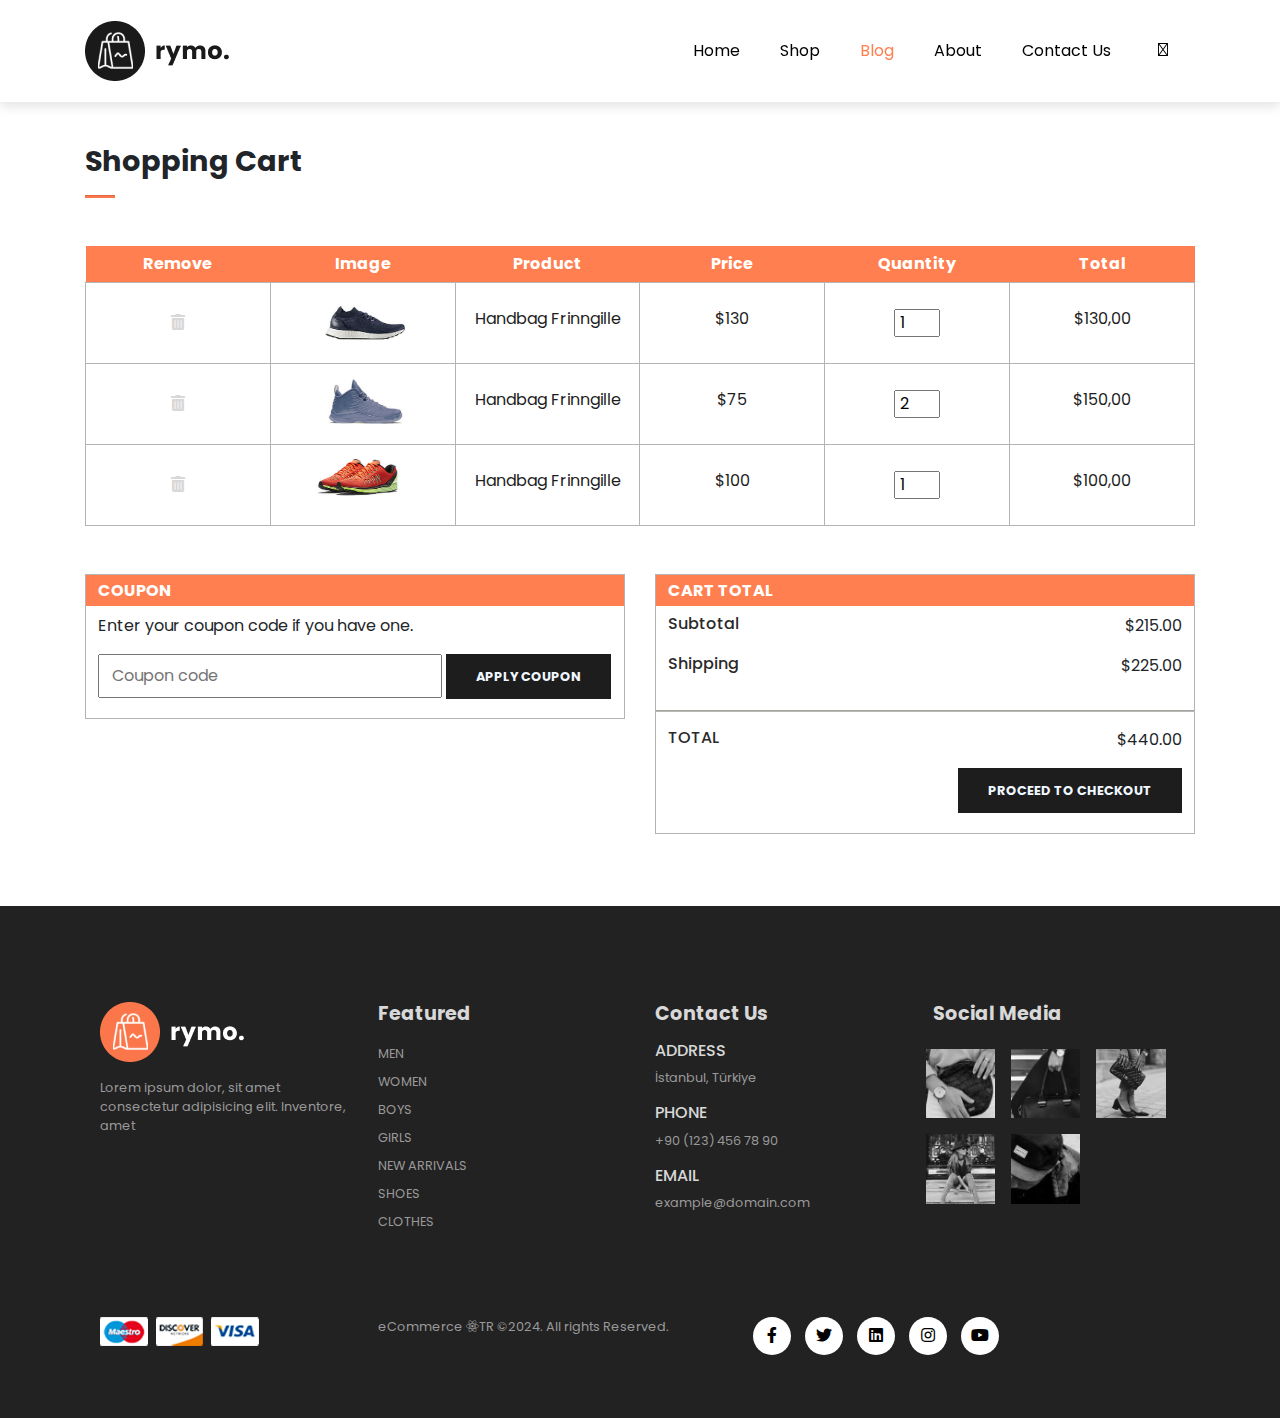
<file: cart.html>
<!DOCTYPE html>
<html lang="en">
  <head>
    <meta charset="UTF-8" />
    <meta name="viewport" content="width=device-width, initial-scale=1.0" />
    <title>E-Commerce Blog</title>
    <link rel="shortcut icon" href="img/logo2.png" type="image/x-icon" />
    <link
      href="https://stackpath.bootstrapcdn.com/bootstrap/4.1.3/css/bootstrap.min.css"
      rel="stylesheet"
    />

    <link rel="stylesheet" href="style.css" />
    <link
      rel="stylesheet"
      href="https://pro.fontawesome.com/releases/v5.0.10/css/all.css"
    />
  </head>
  <body>
    <!-- NAVIGATION -->
    <nav class="navbar navbar-expand-lg navbar-light bg-white py-3 fixed-top">
      <div class="container">
        <a class="navbar-brand" href="index.html"
          ><img src="img/logo1.png" alt=""
        /></a>
        <button
          class="navbar-toggler"
          type="button"
          data-bs-toggle="collapse"
          data-bs-target="#navbarSupportedContent"
          aria-controls="navbarSupportedContent"
          aria-expanded="false"
          aria-label="Toggle navigation"
        >
          <span><i id="bar" class="fas fa-bars"></i></span>
        </button>
        <div class="collapse navbar-collapse" id="navbarSupportedContent">
          <ul class="navbar-nav ml-auto">
            <li class="nav-item">
              <a class="nav-link" href="index.html">Home</a>
            </li>
            <li class="nav-item">
              <a class="nav-link" href="shop.html">Shop</a>
            </li>
            <li class="nav-item">
              <a class="nav-link active" href="blog.html">Blog</a>
            </li>
            <li class="nav-item">
              <a class="nav-link" href="about.html">About</a>
            </li>
            <li class="nav-item">
              <a class="nav-link" href="contact.html">Contact Us</a>
            </li>
            <li class="nav-item">
              <a class="nav-link" href="cart.html">
                <i class="fal fa-shopping-bag"></i>
              </a>
            </li>
          </ul>
        </div>
      </div>
    </nav>
    <section id="cart-home" class="pt-5 mt-5 container">
      <h2 class="font-weight-bold pt-5">Shopping Cart</h2>
      <hr />
    </section>

    <section id="cart-container" class="container my-5">
      <table>
        <thead>
          <th>Remove</th>
          <th>Image</th>
          <th>Product</th>
          <th>Price</th>
          <th>Quantity</th>
          <th>Total</th>
        </thead>
        <tbody>
          <tr>
            <td>
              <a href="#"><i class="fas fa-trash-alt"></i></a>
            </td>
            <td><img src="img/shoes/1.jpg" alt="" /></td>
            <td><h5>Handbag Frinngille</h5></td>
            <td><h5>$130</h5></td>
            <td><input class="w-25 pl-1" value="1" type="number" /></td>
            <td><h5>$130,00</h5></td>
          </tr>

          <tr>
            <td>
              <a href="#"><i class="fas fa-trash-alt"></i></a>
            </td>
            <td><img src="img/shoes/2.jpg" alt="" /></td>
            <td><h5>Handbag Frinngille</h5></td>
            <td><h5>$75</h5></td>
            <td><input class="w-25 pl-1" value="2" type="number" /></td>
            <td><h5>$150,00</h5></td>
          </tr>

          <tr>
            <td>
              <a href="#"><i class="fas fa-trash-alt"></i></a>
            </td>
            <td><img src="img/shoes/3.jpg" alt="" /></td>
            <td><h5>Handbag Frinngille</h5></td>
            <td><h5>$100</h5></td>
            <td><input class="w-25 pl-1" value="1" type="number" /></td>
            <td><h5>$100,00</h5></td>
          </tr>
        </tbody>
      </table>
    </section>

    <section id="cart-bottom" class="container">
      <div class="row">
        <div class="coupon col-lg-6 col-md-6 col-12 mb-4">
          <div>
          <h5>COUPON</h5>
          <p>Enter your coupon code if you have one.</p>
          <input type="text" placeholder="Coupon code" />
          <button>APPLY COUPON</button>
        </div>
        </div>
        <div class="total col-lg-6 col-md-6 col-12 mb-4">
          <div>
          <h5>CART TOTAL</h5>
          <div class="d-flex justify-content-between">
            <h6>Subtotal</h6>
            <p>$215.00</p>
          </div>
          <div class="d-flex justify-content-between">
            <h6>Shipping</h6>
            <p>$225.00</p>
          </div>
          <hr class="second-hr" />
          <div class="d-flex justify-content-between">
            <h6>TOTAL</h6>
            <p>$440.00</p>
          </div>
          <button class="ml-auto">PROCEED TO CHECKOUT</button>
        </div>
      </div>
    </section>

    <!-- FOOTER SECTION -->
    <footer class="mt-5 py-5">
      <div class="row container mx-auto pt-5">
        <div class="footer-one col-lg-3 col-md-6 col-12 mb-lg-3">
          <img src="img/logo2.png" alt="" />
          <p class="pt-3">
            Lorem ipsum dolor, sit amet consectetur adipisicing elit. Inventore,
            amet
          </p>
        </div>
        <div class="footer-one col-lg-3 col-md-6 col-12 mb-3">
          <h5 class="pb-2">Featured</h5>
          <ul class="text-uppercase list-unstyled">
            <li><a href="">men</a></li>
            <li><a href="">women</a></li>
            <li><a href="">boys</a></li>
            <li><a href="">girls</a></li>
            <li><a href="">new arrivals</a></li>
            <li><a href="">shoes</a></li>
            <li><a href="">clothes</a></li>
          </ul>
        </div>

        <div class="footer-one col-lg-3 col-md-6 col-12 mb-3">
          <h5 class="pb-2">Contact Us</h5>
          <div>
            <h6 class="text-uppercase">Address</h6>
            <p>İstanbul, Türkiye</p>
          </div>
          <div>
            <h6 class="text-uppercase">Phone</h6>
            <p>+90 (123) 456 78 90</p>
          </div>
          <div>
            <h6 class="text-uppercase">Email</h6>
            <p>example@domain.com</p>
          </div>
        </div>

        <div class="footer-one col-lg-3 col-md-6 col-12 mb-3">
          <h5 class="pb-2">Social Media</h5>
          <div class="row">
            <img
              src="img/insta/1.jpg"
              alt=""
              class="img-fluid w-25 h-100 m-2"
            />
            <img
              src="img/insta/2.jpg"
              alt=""
              class="img-fluid w-25 h-100 m-2"
            />
            <img
              src="img/insta/3.jpg"
              alt=""
              class="img-fluid w-25 h-100 m-2"
            />
            <img
              src="img/insta/4.jpg"
              alt=""
              class="img-fluid w-25 h-100 m-2"
            />
            <img
              src="img/insta/5.jpg"
              alt=""
              class="img-fluid w-25 h-100 m-2"
            />
          </div>
        </div>
      </div>

      <div class="copyright mt-5">
        <div class="row container mx-auto">
          <div class="col-lg-3 col-md-6 col-12 mb-4">
            <img src="img/payment.png" alt="" />
          </div>
          <div class="col-lg-4 col-md-6 col-12 text-nowrap mb-2">
            <p>
              eCommerce <i class="fab fa-react"></i>TR ©2024. All rights
              Reserved.
            </p>
          </div>

          <div class="col-lg-4 col-md-6 col-12">
            <a href="#"><i class="fab fa-facebook-f"></i></a>
            <a href="#"><i class="fab fa-twitter"></i></a>
            <a href="#"><i class="fab fa-linkedin"></i></a>
            <a href="#"><i class="fab fa-instagram"></i></a>
            <a href="#"><i class="fab fa-youtube"></i></a>
          </div>
        </div>
      </div>
    </footer>
    <script
      src="https://cdnjs.cloudflare.com/ajax/libs/popper.js/2.9.1/umd/popper.min.js"
      integrity="sha512-g2PN+aYR0KupTVwea5Ppqw4bxWLLypWdd+h7E0ydT8zF+/Y2Qpk8Y1SnzVw6ZCVJPrgB/91s3VfhVhP7Y4+ucw=="
      crossorigin="anonymous"
      referrerpolicy="no-referrer"
    ></script>
    <script src="https://cdn.jsdelivr.net/npm/bootstrap@5.3.3/dist/js/bootstrap.bundle.min.js
  "></script>
  </body>
</html>
</file>
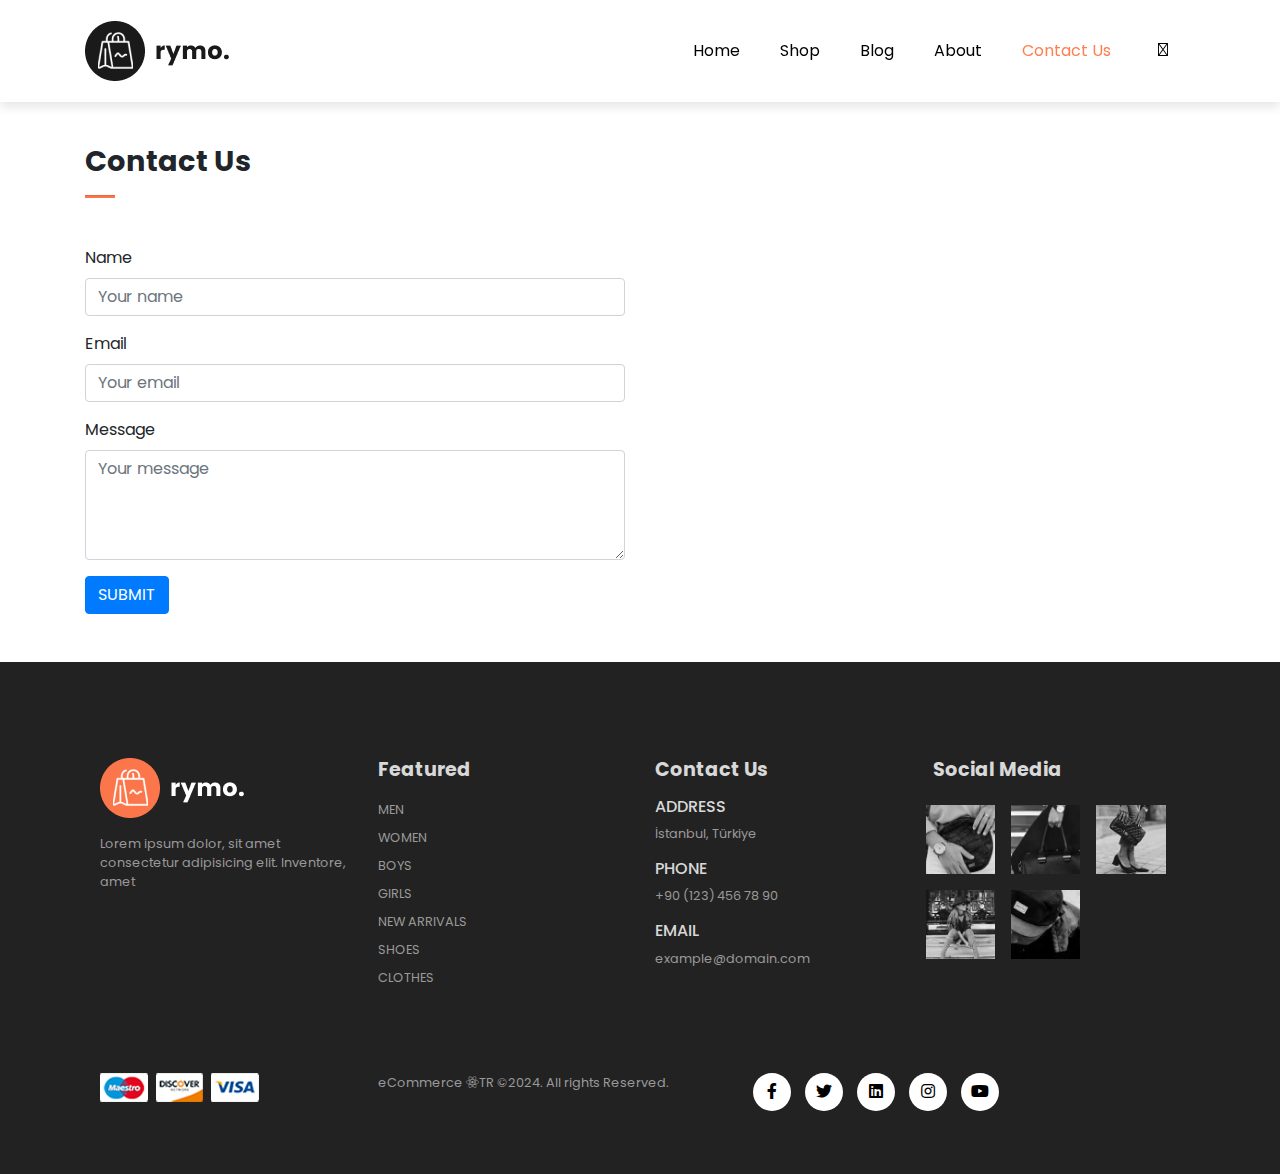
<file: contact.html>
<!DOCTYPE html>
<html lang="en">
  <head>
    <meta charset="UTF-8" />
    <meta name="viewport" content="width=device-width, initial-scale=1.0" />
    <title>E-Commerce Contact Us</title>
    <link rel="shortcut icon" href="img/logo2.png" type="image/x-icon" />
    <link
      href="https://stackpath.bootstrapcdn.com/bootstrap/4.1.3/css/bootstrap.min.css"
      rel="stylesheet"
    />

    <link rel="stylesheet" href="style.css" />
    <link
      rel="stylesheet"
      href="https://pro.fontawesome.com/releases/v5.0.10/css/all.css"
    />
  </head>
  <body>
    <!-- NAVIGATION -->
    <nav class="navbar navbar-expand-lg navbar-light bg-white py-3 fixed-top">
      <div class="container">
        <a class="navbar-brand" href="index.html"
          ><img src="img/logo1.png" alt=""
        /></a>
        <button
          class="navbar-toggler"
          type="button"
          data-bs-toggle="collapse"
          data-bs-target="#navbarSupportedContent"
          aria-controls="navbarSupportedContent"
          aria-expanded="false"
          aria-label="Toggle navigation"
        >
          <span><i id="bar" class="fas fa-bars"></i></span>
        </button>
        <div class="collapse navbar-collapse" id="navbarSupportedContent">
          <ul class="navbar-nav ml-auto">
            <li class="nav-item">
              <a class="nav-link" href="index.html">Home</a>
            </li>
            <li class="nav-item">
              <a class="nav-link" href="shop.html">Shop</a>
            </li>
            <li class="nav-item">
              <a class="nav-link" href="blog.html">Blog</a>
            </li>
            <li class="nav-item">
              <a class="nav-link" href="about.html">About</a>
            </li>
            <li class="nav-item">
              <a class="nav-link active" href="contact.html">Contact Us</a>
            </li>
            <li class="nav-item">
              <a class="nav-link" href="cart.html">
                <i class="fal fa-shopping-bag"></i>
              </a>
            </li>
          </ul>
        </div>
      </div>
    </nav>
    <section id="blog-home" class="pt-5 mt-5 container">
      <h2 class="font-weight-bold pt-5">Contact Us</h2>
      <hr />
    </section>
    <!-- Contact Section -->
    <div class="container my-5">
      <div class="row">
        <div class="col-md-6">
          <form>
            <div class="mb-3">
              <label for="name" class="form-label">Name</label>
              <input
                type="text"
                class="form-control"
                id="name"
                placeholder="Your name"
              />
            </div>
            <div class="mb-3">
              <label for="email" class="form-label">Email</label>
              <input
                type="email"
                class="form-control"
                id="email"
                placeholder="Your email"
              />
            </div>
            <div class="mb-3">
              <label for="message" class="form-label">Message</label>
              <textarea
                class="form-control"
                id="message"
                rows="4"
                placeholder="Your message"
              ></textarea>
            </div>
            <button type="submit" class="btn btn-primary">Submit</button>
          </form>
        </div>
        <div class="col-md-6">
          <div class="embed-responsive embed-responsive-16by9">
            <iframe
              class="embed-responsive-item"
              src="https://www.google.com/maps/embed?pb=!1m18!1m12!1m3!1d3151.8354345094015!2d144.95373531549044!3d-37.8162797420219!2m3!1f0!2f0!3f0!3m2!1i1024!2i768!4f13.1!3m3!1m2!1s0x6ad642af0f11fd81%3A0xf577899cedf593c!2sEnvato!5e0!3m2!1sen!2sus!4v1611050267665!5m2!1sen!2sus"
              width="100%"
              height="350"
              style="border: 0"
              allowfullscreen=""
              loading="lazy"
            >
            </iframe>
          </div>
        </div>
      </div>
    </div>

    <!-- FOOTER SECTION -->
    <footer class="mt-5 py-5">
      <div class="row container mx-auto pt-5">
        <div class="footer-one col-lg-3 col-md-6 col-12 mb-lg-3">
          <img src="img/logo2.png" alt="" />
          <p class="pt-3">
            Lorem ipsum dolor, sit amet consectetur adipisicing elit. Inventore,
            amet
          </p>
        </div>
        <div class="footer-one col-lg-3 col-md-6 col-12 mb-3">
          <h5 class="pb-2">Featured</h5>
          <ul class="text-uppercase list-unstyled">
            <li><a href="">men</a></li>
            <li><a href="">women</a></li>
            <li><a href="">boys</a></li>
            <li><a href="">girls</a></li>
            <li><a href="">new arrivals</a></li>
            <li><a href="">shoes</a></li>
            <li><a href="">clothes</a></li>
          </ul>
        </div>

        <div class="footer-one col-lg-3 col-md-6 col-12 mb-3">
          <h5 class="pb-2">Contact Us</h5>
          <div>
            <h6 class="text-uppercase">Address</h6>
            <p>İstanbul, Türkiye</p>
          </div>
          <div>
            <h6 class="text-uppercase">Phone</h6>
            <p>+90 (123) 456 78 90</p>
          </div>
          <div>
            <h6 class="text-uppercase">Email</h6>
            <p>example@domain.com</p>
          </div>
        </div>

        <div class="footer-one col-lg-3 col-md-6 col-12 mb-3">
          <h5 class="pb-2">Social Media</h5>
          <div class="row">
            <img
              src="img/insta/1.jpg"
              alt=""
              class="img-fluid w-25 h-100 m-2"
            />
            <img
              src="img/insta/2.jpg"
              alt=""
              class="img-fluid w-25 h-100 m-2"
            />
            <img
              src="img/insta/3.jpg"
              alt=""
              class="img-fluid w-25 h-100 m-2"
            />
            <img
              src="img/insta/4.jpg"
              alt=""
              class="img-fluid w-25 h-100 m-2"
            />
            <img
              src="img/insta/5.jpg"
              alt=""
              class="img-fluid w-25 h-100 m-2"
            />
          </div>
        </div>
      </div>

      <div class="copyright mt-5">
        <div class="row container mx-auto">
          <div class="col-lg-3 col-md-6 col-12 mb-4">
            <img src="img/payment.png" alt="" />
          </div>
          <div class="col-lg-4 col-md-6 col-12 text-nowrap mb-2">
            <p>
              eCommerce <i class="fab fa-react"></i>TR ©2024. All rights
              Reserved.
            </p>
          </div>

          <div class="col-lg-4 col-md-6 col-12">
            <a href="#"><i class="fab fa-facebook-f"></i></a>
            <a href="#"><i class="fab fa-twitter"></i></a>
            <a href="#"><i class="fab fa-linkedin"></i></a>
            <a href="#"><i class="fab fa-instagram"></i></a>
            <a href="#"><i class="fab fa-youtube"></i></a>
          </div>
        </div>
      </div>
    </footer>
    <script
      src="https://cdnjs.cloudflare.com/ajax/libs/popper.js/2.9.1/umd/popper.min.js"
      integrity="sha512-g2PN+aYR0KupTVwea5Ppqw4bxWLLypWdd+h7E0ydT8zF+/Y2Qpk8Y1SnzVw6ZCVJPrgB/91s3VfhVhP7Y4+ucw=="
      crossorigin="anonymous"
      referrerpolicy="no-referrer"
    ></script>
    <script src="https://cdn.jsdelivr.net/npm/bootstrap@5.3.3/dist/js/bootstrap.bundle.min.js
  "></script>
  </body>
</html>
</file>
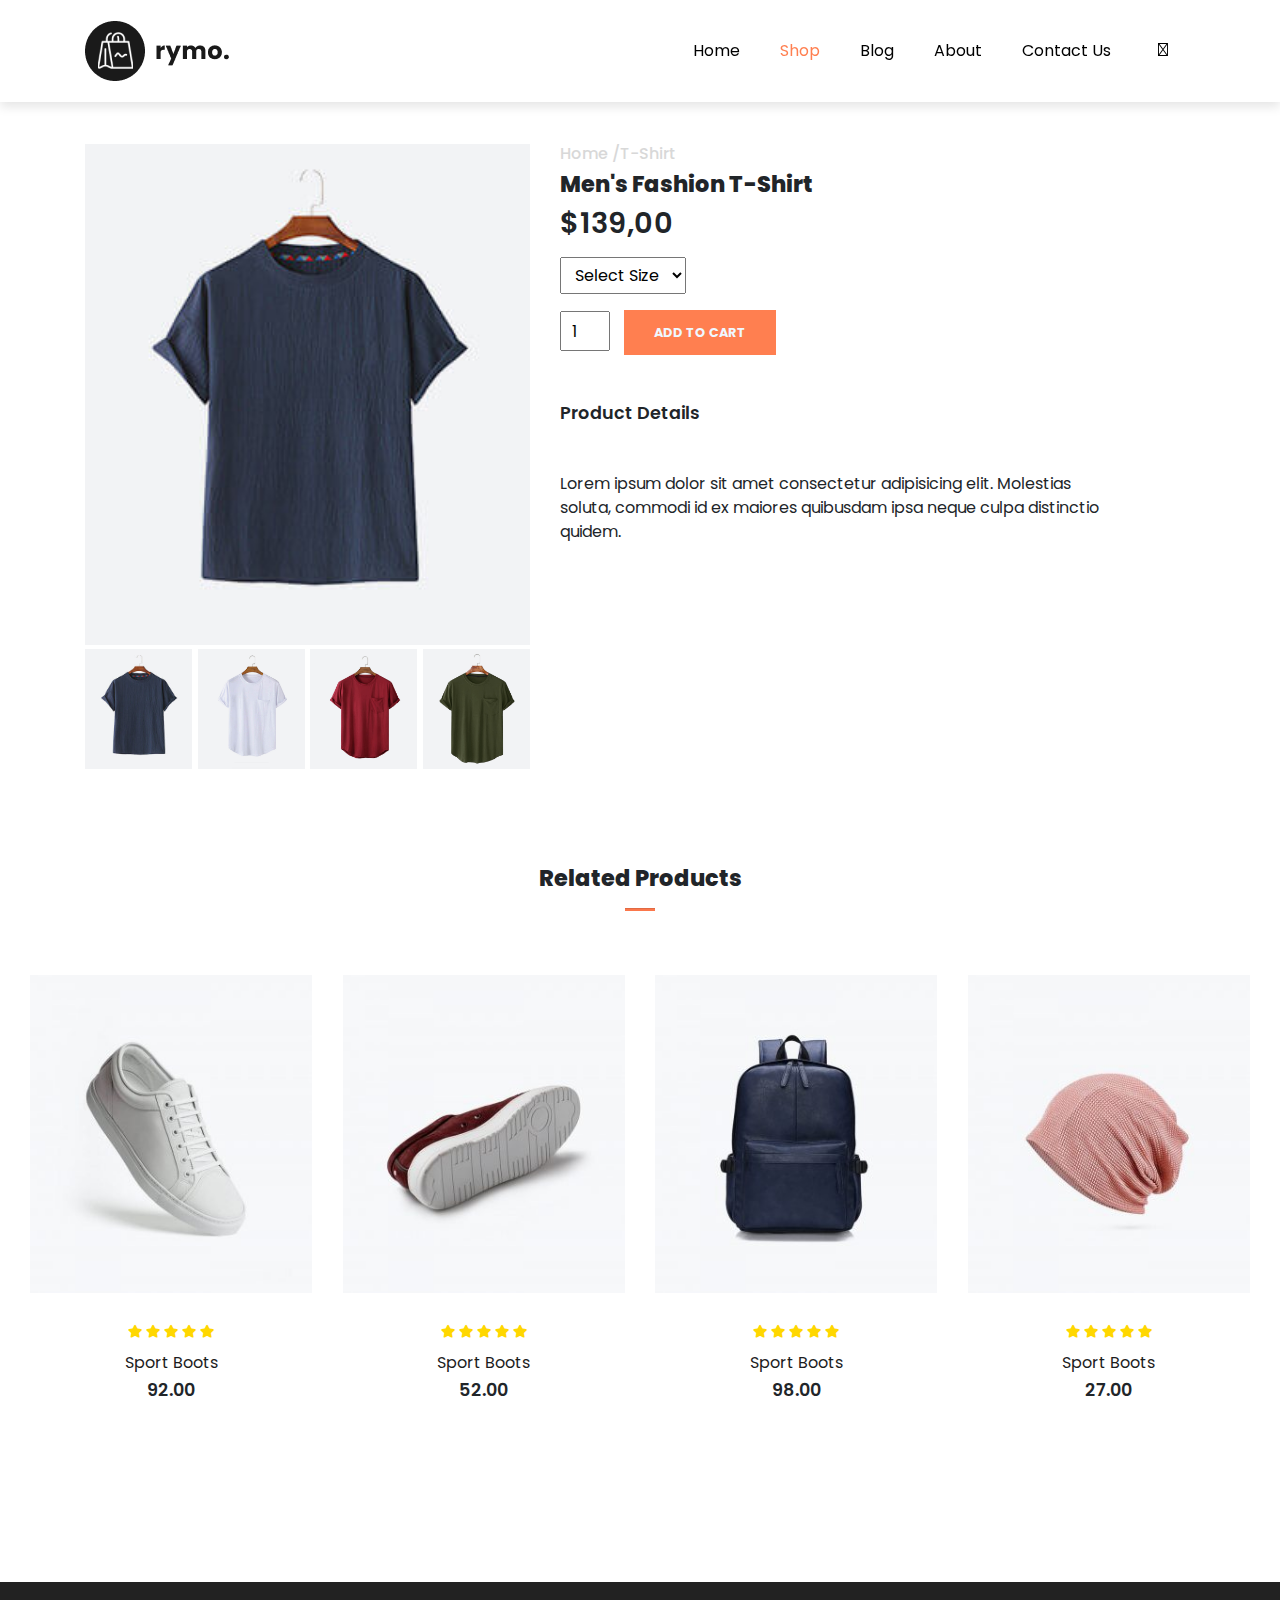
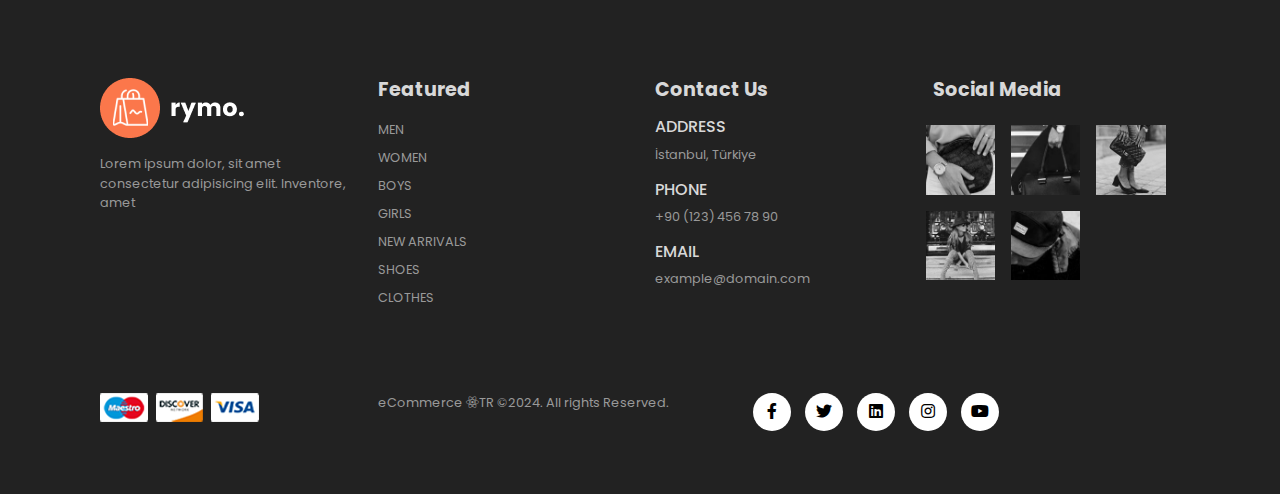
<file: product-detail.html>
<!DOCTYPE html>
<html lang="en">
  <head>
    <meta charset="UTF-8" />
    <meta name="viewport" content="width=device-width, initial-scale=1.0" />
    <title>Product Details</title>
    <link rel="shortcut icon" href="img/logo2.png" type="image/x-icon" />
    <link
      href="https://stackpath.bootstrapcdn.com/bootstrap/4.1.3/css/bootstrap.min.css"
      rel="stylesheet"
    />
    <link
      rel="stylesheet"
      href="https://pro.fontawesome.com/releases/v5.0.10/css/all.css"
    />

    <link rel="stylesheet" href="style.css" />
    <style>
      .small-img-group {
        display: flex;
        justify-content: space-between;
      }

      .small-img-col {
        flex-basis: 24%;
        cursor: pointer;
      }
      .sproduct select {
        display: block;
        padding: 5px 10px;
      }

      .sproduct input {
        width: 50px;
        height: 40px;
        padding-left: 10px;
        font-size: 1rem;
        margin-right: 10px;
      }
      .sproduct input:focus {
        outline: none;
      }

      .buy-btn {
        background: coral;
        opacity: 1;
        transition: 0.3s ease;
      }
    </style>
  </head>
  <body>
    <!-- NAVIGATION -->
    <nav class="navbar navbar-expand-lg navbar-light bg-white py-3 fixed-top">
      <div class="container">
        <a class="navbar-brand" href="index.html"
          ><img src="img/logo1.png" alt=""
        /></a>
        <button
          class="navbar-toggler"
          type="button"
          data-bs-toggle="collapse"
          data-bs-target="#navbarSupportedContent"
          aria-controls="navbarSupportedContent"
          aria-expanded="false"
          aria-label="Toggle navigation"
        >
          <span><i id="bar" class="fas fa-bars"></i></span>
        </button>
        <div class="collapse navbar-collapse" id="navbarSupportedContent">
          <ul class="navbar-nav ml-auto">
            <li class="nav-item">
              <a class="nav-link" href="index.html">Home</a>
            </li>
            <li class="nav-item">
              <a class="nav-link active" href="shop.html">Shop</a>
            </li>
            <li class="nav-item">
              <a class="nav-link" href="blog.html">Blog</a>
            </li>
            <li class="nav-item">
              <a class="nav-link" href="about.html">About</a>
            </li>
            <li class="nav-item">
              <a class="nav-link" href="contact.html">Contact Us</a>
            </li>
            <li class="nav-item">
              <a class="nav-link" href="cart.html">
                <i class="fal fa-shopping-bag"></i>
              </a>
            </li>
          </ul>
        </div>
      </div>
    </nav>
    <!-- PRODUCT SECTION -->
    <section class="container sproduct my-5 pt-5">
      <div class="row mt-5">
        <div class="col-lg-5 col-md-12 col-12">
          <img src="img/shop/1.jpg" id="MainImg" class="img-fluid w-100 pb-1" />
          <div class="small-img-group">
            <div class="small-img-col">
              <img src="img/shop/1.jpg" width="100%" class="small-img" alt="" />
            </div>
            <div class="small-img-col">
              <img
                src="img/shop/24.jpg"
                width="100%"
                class="small-img"
                alt=""
              />
            </div>
            <div class="small-img-col">
              <img
                src="img/shop/25.jpg"
                width="100%"
                class="small-img"
                alt=""
              />
            </div>
            <div class="small-img-col">
              <img
                src="img/shop/26.jpg"
                width="100%"
                class="small-img"
                alt=""
              />
            </div>
          </div>
        </div>
        <div class="col-lg-6 col-md-12 col-12">
          <h6>Home /T-Shirt</h6>
          <h3>Men's Fashion T-Shirt</h3>
          <h2>$139,00</h2>
          <select name="" id="" class="my-3">
            <option>Select Size</option>
            <option>Small</option>
            <option>Large</option>
            <option>XL</option>
            <option>XXL</option>
          </select>
          <input type="number" value="1" />
          <button class="buy-btn">Add to Cart</button>
          <h4 class="mt-5 mb-5">Product Details</h4>
          <span
            >Lorem ipsum dolor sit amet consectetur adipisicing elit. Molestias
            soluta, commodi id ex maiores quibusdam ipsa neque culpa distinctio
            quidem.</span
          >
        </div>
      </div>
    </section>
    <!-- RELATED PRODUCTS -->
    <section id="featured" class="my-5 pb-5">
      <div class="container text-center mt-5 py-5">
        <h3>Related Products</h3>
        <hr class="mx-auto" />
      </div>
      <div class="row mx-auto container-fluid">
        <div class="product text-center col-lg-3 col-md-4 col-12">
          <img class="img-fluid mb-3" src="img/featured/1.jpg" alt="" />
          <div class="star">
            <i class="fas fa-star"></i>
            <i class="fas fa-star"></i>
            <i class="fas fa-star"></i>
            <i class="fas fa-star"></i>
            <i class="fas fa-star"></i>
          </div>
          <h5 class="p-name">Sport Boots</h5>
          <h4 class="p-price">92.00</h4>
          <button class="buy-btn">Shop Now</button>
        </div>
        <div class="product text-center col-lg-3 col-md-4 col-12">
          <img class="img-fluid mb-3" src="img/featured/2.jpg" alt="" />
          <div class="star">
            <i class="fas fa-star"></i>
            <i class="fas fa-star"></i>
            <i class="fas fa-star"></i>
            <i class="fas fa-star"></i>
            <i class="fas fa-star"></i>
          </div>
          <h5 class="p-name">Sport Boots</h5>
          <h4 class="p-price">52.00</h4>
          <button class="buy-btn">Shop Now</button>
        </div>
        <div class="product text-center col-lg-3 col-md-4 col-12">
          <img class="img-fluid mb-3" src="img/featured/3.jpg" alt="" />
          <div class="star">
            <i class="fas fa-star"></i>
            <i class="fas fa-star"></i>
            <i class="fas fa-star"></i>
            <i class="fas fa-star"></i>
            <i class="fas fa-star"></i>
          </div>
          <h5 class="p-name">Sport Boots</h5>
          <h4 class="p-price">98.00</h4>
          <button class="buy-btn">Shop Now</button>
        </div>
        <div class="product text-center col-lg-3 col-md-4 col-12">
          <img class="img-fluid mb-3" src="img/featured/4.jpg" alt="" />
          <div class="star">
            <i class="fas fa-star"></i>
            <i class="fas fa-star"></i>
            <i class="fas fa-star"></i>
            <i class="fas fa-star"></i>
            <i class="fas fa-star"></i>
          </div>
          <h5 class="p-name">Sport Boots</h5>
          <h4 class="p-price">27.00</h4>
          <button class="buy-btn">Shop Now</button>
        </div>
      </div>
    </section>

    <!-- FOOTER SECTION -->
    <footer class="mt-5 py-5">
      <div class="row container mx-auto pt-5">
        <div class="footer-one col-lg-3 col-md-6 col-12 mb-lg-3">
          <img src="img/logo2.png" alt="" />
          <p class="pt-3">
            Lorem ipsum dolor, sit amet consectetur adipisicing elit. Inventore,
            amet
          </p>
        </div>
        <div class="footer-one col-lg-3 col-md-6 col-12 mb-3">
          <h5 class="pb-2">Featured</h5>
          <ul class="text-uppercase list-unstyled">
            <li><a href="">men</a></li>
            <li><a href="">women</a></li>
            <li><a href="">boys</a></li>
            <li><a href="">girls</a></li>
            <li><a href="">new arrivals</a></li>
            <li><a href="">shoes</a></li>
            <li><a href="">clothes</a></li>
          </ul>
        </div>

        <div class="footer-one col-lg-3 col-md-6 col-12 mb-3">
          <h5 class="pb-2">Contact Us</h5>
          <div>
            <h6 class="text-uppercase">Address</h6>
            <p>İstanbul, Türkiye</p>
          </div>
          <div>
            <h6 class="text-uppercase">Phone</h6>
            <p>+90 (123) 456 78 90</p>
          </div>
          <div>
            <h6 class="text-uppercase">Email</h6>
            <p>example@domain.com</p>
          </div>
        </div>

        <div class="footer-one col-lg-3 col-md-6 col-12 mb-3">
          <h5 class="pb-2">Social Media</h5>
          <div class="row">
            <img
              src="img/insta/1.jpg"
              alt=""
              class="img-fluid w-25 h-100 m-2"
            />
            <img
              src="img/insta/2.jpg"
              alt=""
              class="img-fluid w-25 h-100 m-2"
            />
            <img
              src="img/insta/3.jpg"
              alt=""
              class="img-fluid w-25 h-100 m-2"
            />
            <img
              src="img/insta/4.jpg"
              alt=""
              class="img-fluid w-25 h-100 m-2"
            />
            <img
              src="img/insta/5.jpg"
              alt=""
              class="img-fluid w-25 h-100 m-2"
            />
          </div>
        </div>
      </div>

      <div class="copyright mt-5">
        <div class="row container mx-auto">
          <div class="col-lg-3 col-md-6 col-12 mb-4">
            <img src="img/payment.png" alt="" />
          </div>
          <div class="col-lg-4 col-md-6 col-12 text-nowrap mb-2">
            <p>
              eCommerce <i class="fab fa-react"></i>TR ©2024. All rights
              Reserved.
            </p>
          </div>

          <div class="col-lg-4 col-md-6 col-12">
            <a href="#"><i class="fab fa-facebook-f"></i></a>
            <a href="#"><i class="fab fa-twitter"></i></a>
            <a href="#"><i class="fab fa-linkedin"></i></a>
            <a href="#"><i class="fab fa-instagram"></i></a>
            <a href="#"><i class="fab fa-youtube"></i></a>
          </div>
        </div>
      </div>
    </footer>
    <script
      src="https://cdnjs.cloudflare.com/ajax/libs/popper.js/2.9.1/umd/popper.min.js"
      integrity="sha512-g2PN+aYR0KupTVwea5Ppqw4bxWLLypWdd+h7E0ydT8zF+/Y2Qpk8Y1SnzVw6ZCVJPrgB/91s3VfhVhP7Y4+ucw=="
      crossorigin="anonymous"
      referrerpolicy="no-referrer"
    ></script>
    <script src="https://cdn.jsdelivr.net/npm/bootstrap@5.3.3/dist/js/bootstrap.bundle.min.js
  "></script>

    <script>
      var MainImg = document.getElementById("MainImg");
      var SmallImg = document.getElementsByClassName("small-img");

      SmallImg[0].onclick = function () {
        MainImg.src = SmallImg[0].src;
      };

      SmallImg[1].onclick = function () {
        MainImg.src = SmallImg[1].src;
      };

      SmallImg[2].onclick = function () {
        MainImg.src = SmallImg[2].src;
      };

      SmallImg[3].onclick = function () {
        MainImg.src = SmallImg[3].src;
      };
    </script>
  </body>
</html>
</file>
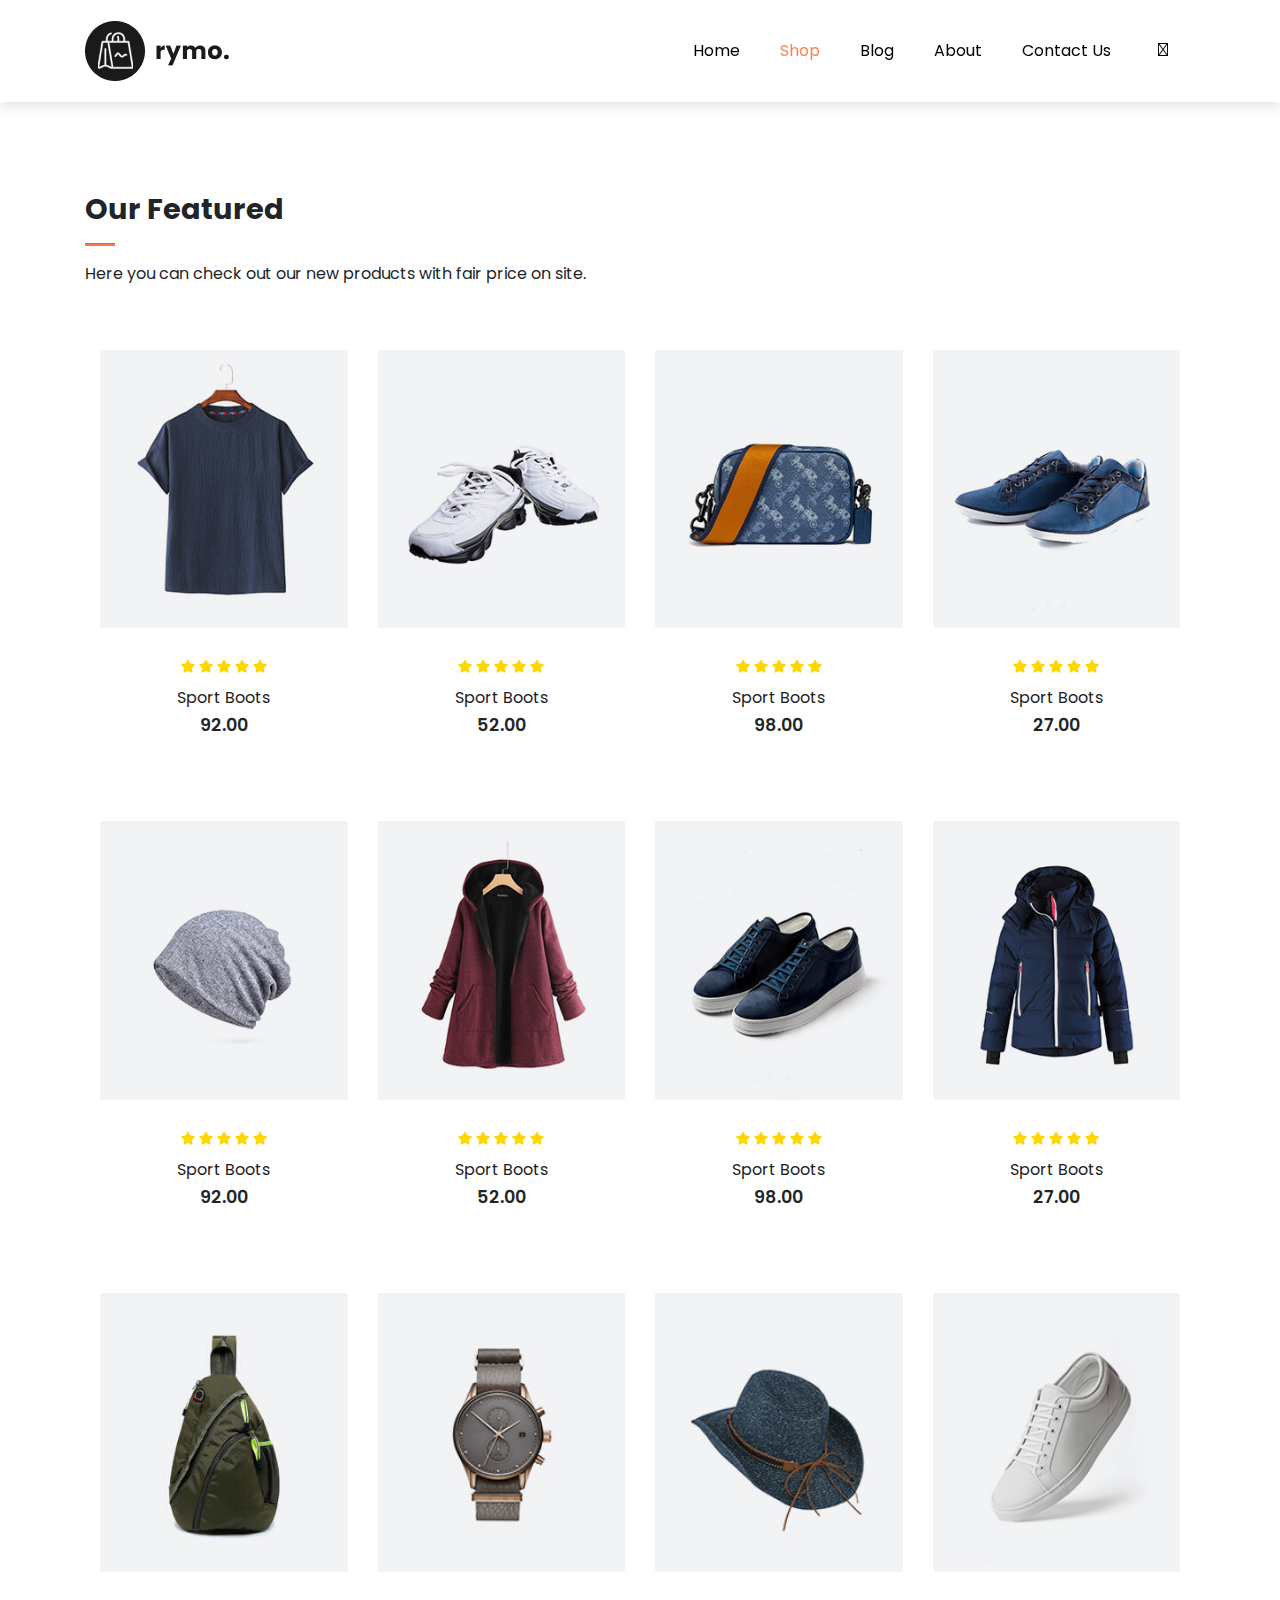
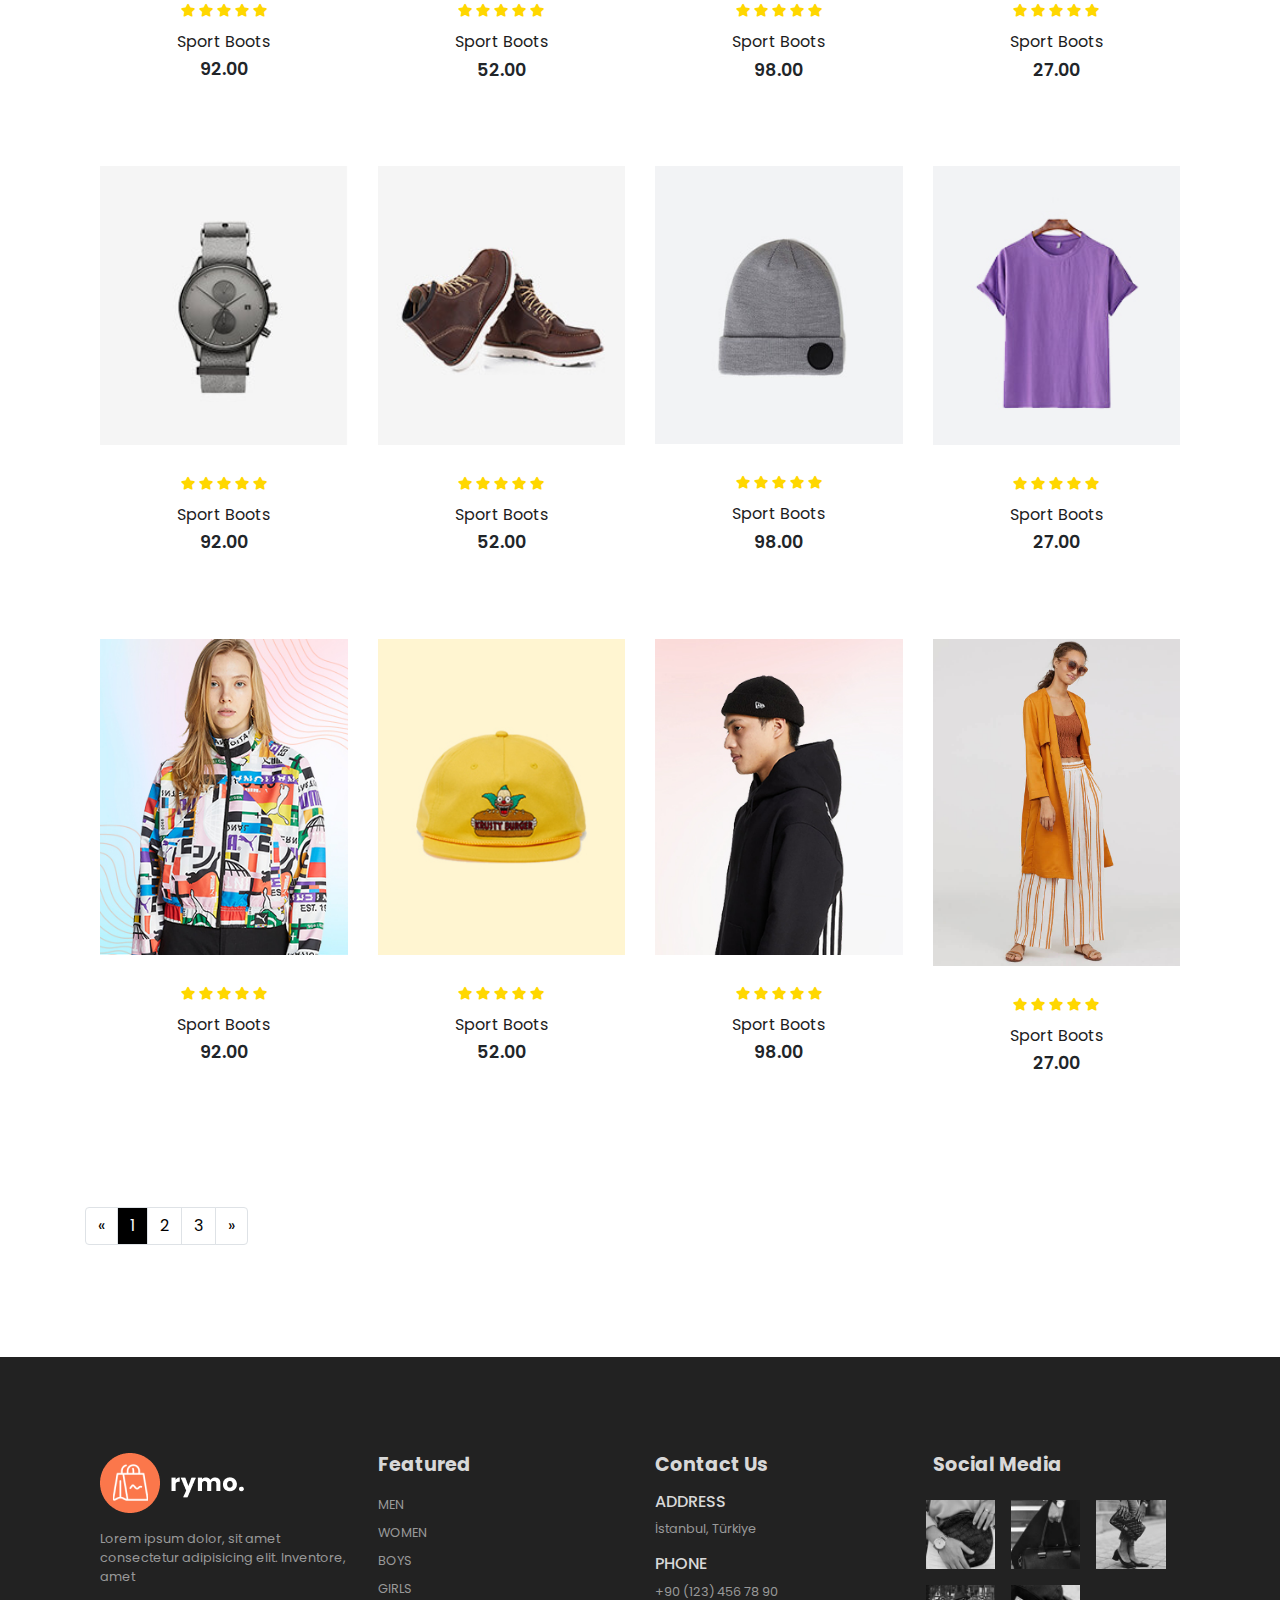
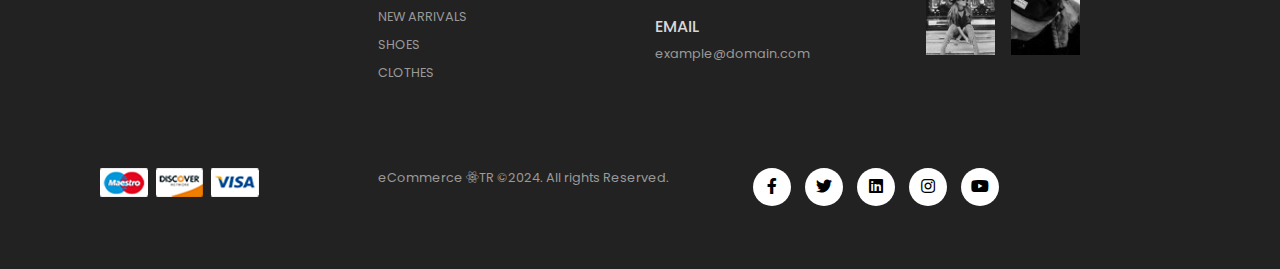
<file: shop.html>
<!DOCTYPE html>
<html lang="en">
  <head>
    <meta charset="UTF-8" />
    <meta name="viewport" content="width=device-width, initial-scale=1.0" />
    <title>E-Commerce Shop</title>
    <link rel="shortcut icon" href="img/logo2.png" type="image/x-icon" />
    <link
      href="https://stackpath.bootstrapcdn.com/bootstrap/4.1.3/css/bootstrap.min.css"
      rel="stylesheet"
    />
    <link
      rel="stylesheet"
      href="https://pro.fontawesome.com/releases/v5.0.10/css/all.css"
    />

    <link rel="stylesheet" href="style.css" />
    <style>
      .product img {
        width: 100%;
        height: auto;
        box-sizing: border-box;
        object-fit: cover;
      }
      #featured > div.row.mx-auto.container > nav > ul > li:nth-child(2) > a {
        background-color: black;
        color: white;
      }
      #featured
        > div.row.mx-auto.container
        > nav
        > ul
        > li:nth-child(n)
        > a:hover {
        background-color: coral;
        color: white;
      }

      .pagination a {
        color: black;
      }
    </style>
  </head>
  <body>
    <!-- NAVIGATION -->
    <nav class="navbar navbar-expand-lg navbar-light bg-white py-3 fixed-top">
      <div class="container">
        <a class="navbar-brand" href="index.html"
          ><img src="img/logo1.png" alt=""
        /></a>
        <button
          class="navbar-toggler"
          type="button"
          data-bs-toggle="collapse"
          data-bs-target="#navbarSupportedContent"
          aria-controls="navbarSupportedContent"
          aria-expanded="false"
          aria-label="Toggle navigation"
        >
          <span><i id="bar" class="fas fa-bars"></i></span>
        </button>
        <div class="collapse navbar-collapse" id="navbarSupportedContent">
          <ul class="navbar-nav ml-auto">
            <li class="nav-item">
              <a class="nav-link" href="index.html">Home</a>
            </li>
            <li class="nav-item">
              <a class="nav-link active" href="shop.html">Shop</a>
            </li>
            <li class="nav-item">
              <a class="nav-link" href="blog.html">Blog</a>
            </li>
            <li class="nav-item">
              <a class="nav-link" href="about.html">About</a>
            </li>
            <li class="nav-item">
              <a class="nav-link" href="contact.html">Contact Us</a>
            </li>
            <li class="nav-item">
              <a class="nav-link" href="cart.html">
                <i class="fal fa-shopping-bag"></i>
              </a>
            </li>
          </ul>
        </div>
      </div>
    </nav>
    <!-- PRODUCT SECTION -->
    <section id="featured" class="my-5 py-5">
      <div class="container mt-5 py-5">
        <h2 class="font-weight-bold">Our Featured</h2>
        <hr />
        <p>Here you can check out our new products with fair price on site.</p>
      </div>
      <div class="row mx-auto container">
        <div class="product text-center col-lg-3 col-md-4 col-12">
          <a href="product-detail.html"
            ><img class="img-fluid mb-3" src="img/shop/1.jpg" alt=""
          /></a>
          <div class="star">
            <i class="fas fa-star"></i>
            <i class="fas fa-star"></i>
            <i class="fas fa-star"></i>
            <i class="fas fa-star"></i>
            <i class="fas fa-star"></i>
          </div>
          <h5 class="p-name">Sport Boots</h5>
          <h4 class="p-price">92.00</h4>
          <button class="buy-btn">Shop Now</button>
        </div>
        <div class="product text-center col-lg-3 col-md-4 col-12">
          <img class="img-fluid mb-3" src="img/shop/2.jpg" alt="" />
          <div class="star">
            <i class="fas fa-star"></i>
            <i class="fas fa-star"></i>
            <i class="fas fa-star"></i>
            <i class="fas fa-star"></i>
            <i class="fas fa-star"></i>
          </div>
          <h5 class="p-name">Sport Boots</h5>
          <h4 class="p-price">52.00</h4>
          <button class="buy-btn">Shop Now</button>
        </div>
        <div class="product text-center col-lg-3 col-md-4 col-12">
          <img class="img-fluid mb-3" src="img/shop/3.jpg" alt="" />
          <div class="star">
            <i class="fas fa-star"></i>
            <i class="fas fa-star"></i>
            <i class="fas fa-star"></i>
            <i class="fas fa-star"></i>
            <i class="fas fa-star"></i>
          </div>
          <h5 class="p-name">Sport Boots</h5>
          <h4 class="p-price">98.00</h4>
          <button class="buy-btn">Shop Now</button>
        </div>
        <div class="product text-center col-lg-3 col-md-4 col-12">
          <img class="img-fluid mb-3" src="img/shop/4.jpg" alt="" />
          <div class="star">
            <i class="fas fa-star"></i>
            <i class="fas fa-star"></i>
            <i class="fas fa-star"></i>
            <i class="fas fa-star"></i>
            <i class="fas fa-star"></i>
          </div>
          <h5 class="p-name">Sport Boots</h5>
          <h4 class="p-price">27.00</h4>
          <button class="buy-btn">Shop Now</button>
        </div>
        <div class="product text-center col-lg-3 col-md-4 col-12">
          <img class="img-fluid mb-3" src="img/shop/5.jpg" alt="" />
          <div class="star">
            <i class="fas fa-star"></i>
            <i class="fas fa-star"></i>
            <i class="fas fa-star"></i>
            <i class="fas fa-star"></i>
            <i class="fas fa-star"></i>
          </div>
          <h5 class="p-name">Sport Boots</h5>
          <h4 class="p-price">92.00</h4>
          <button class="buy-btn">Shop Now</button>
        </div>
        <div class="product text-center col-lg-3 col-md-4 col-12">
          <img class="img-fluid mb-3" src="img/shop/6.jpg" alt="" />
          <div class="star">
            <i class="fas fa-star"></i>
            <i class="fas fa-star"></i>
            <i class="fas fa-star"></i>
            <i class="fas fa-star"></i>
            <i class="fas fa-star"></i>
          </div>
          <h5 class="p-name">Sport Boots</h5>
          <h4 class="p-price">52.00</h4>
          <button class="buy-btn">Shop Now</button>
        </div>
        <div class="product text-center col-lg-3 col-md-4 col-12">
          <img class="img-fluid mb-3" src="img/shop/7.jpg" alt="" />
          <div class="star">
            <i class="fas fa-star"></i>
            <i class="fas fa-star"></i>
            <i class="fas fa-star"></i>
            <i class="fas fa-star"></i>
            <i class="fas fa-star"></i>
          </div>
          <h5 class="p-name">Sport Boots</h5>
          <h4 class="p-price">98.00</h4>
          <button class="buy-btn">Shop Now</button>
        </div>
        <div class="product text-center col-lg-3 col-md-4 col-12">
          <img class="img-fluid mb-3" src="img/shop/8.jpg" alt="" />
          <div class="star">
            <i class="fas fa-star"></i>
            <i class="fas fa-star"></i>
            <i class="fas fa-star"></i>
            <i class="fas fa-star"></i>
            <i class="fas fa-star"></i>
          </div>
          <h5 class="p-name">Sport Boots</h5>
          <h4 class="p-price">27.00</h4>
          <button class="buy-btn">Shop Now</button>
        </div>
        <div class="product text-center col-lg-3 col-md-4 col-12">
          <img class="img-fluid mb-3" src="img/shop/9.jpg" alt="" />
          <div class="star">
            <i class="fas fa-star"></i>
            <i class="fas fa-star"></i>
            <i class="fas fa-star"></i>
            <i class="fas fa-star"></i>
            <i class="fas fa-star"></i>
          </div>
          <h5 class="p-name">Sport Boots</h5>
          <h4 class="p-price">92.00</h4>
          <button class="buy-btn">Shop Now</button>
        </div>
        <div class="product text-center col-lg-3 col-md-4 col-12">
          <img class="img-fluid mb-3" src="img/shop/10.jpg" alt="" />
          <div class="star">
            <i class="fas fa-star"></i>
            <i class="fas fa-star"></i>
            <i class="fas fa-star"></i>
            <i class="fas fa-star"></i>
            <i class="fas fa-star"></i>
          </div>
          <h5 class="p-name">Sport Boots</h5>
          <h4 class="p-price">52.00</h4>
          <button class="buy-btn">Shop Now</button>
        </div>
        <div class="product text-center col-lg-3 col-md-4 col-12">
          <img class="img-fluid mb-3" src="img/shop/11.jpg" alt="" />
          <div class="star">
            <i class="fas fa-star"></i>
            <i class="fas fa-star"></i>
            <i class="fas fa-star"></i>
            <i class="fas fa-star"></i>
            <i class="fas fa-star"></i>
          </div>
          <h5 class="p-name">Sport Boots</h5>
          <h4 class="p-price">98.00</h4>
          <button class="buy-btn">Shop Now</button>
        </div>
        <div class="product text-center col-lg-3 col-md-4 col-12">
          <img class="img-fluid mb-3" src="img/shop/12.jpg" alt="" />
          <div class="star">
            <i class="fas fa-star"></i>
            <i class="fas fa-star"></i>
            <i class="fas fa-star"></i>
            <i class="fas fa-star"></i>
            <i class="fas fa-star"></i>
          </div>
          <h5 class="p-name">Sport Boots</h5>
          <h4 class="p-price">27.00</h4>
          <button class="buy-btn">Shop Now</button>
        </div>
        <div class="product text-center col-lg-3 col-md-4 col-12">
          <img class="img-fluid mb-3" src="img/shop/13.jpg" alt="" />
          <div class="star">
            <i class="fas fa-star"></i>
            <i class="fas fa-star"></i>
            <i class="fas fa-star"></i>
            <i class="fas fa-star"></i>
            <i class="fas fa-star"></i>
          </div>
          <h5 class="p-name">Sport Boots</h5>
          <h4 class="p-price">92.00</h4>
          <button class="buy-btn">Shop Now</button>
        </div>
        <div class="product text-center col-lg-3 col-md-4 col-12">
          <img class="img-fluid mb-3" src="img/shop/14.jpg" alt="" />
          <div class="star">
            <i class="fas fa-star"></i>
            <i class="fas fa-star"></i>
            <i class="fas fa-star"></i>
            <i class="fas fa-star"></i>
            <i class="fas fa-star"></i>
          </div>
          <h5 class="p-name">Sport Boots</h5>
          <h4 class="p-price">52.00</h4>
          <button class="buy-btn">Shop Now</button>
        </div>
        <div class="product text-center col-lg-3 col-md-4 col-12">
          <img class="img-fluid mb-3" src="img/shop/15.jpg" alt="" />
          <div class="star">
            <i class="fas fa-star"></i>
            <i class="fas fa-star"></i>
            <i class="fas fa-star"></i>
            <i class="fas fa-star"></i>
            <i class="fas fa-star"></i>
          </div>
          <h5 class="p-name">Sport Boots</h5>
          <h4 class="p-price">98.00</h4>
          <button class="buy-btn">Shop Now</button>
        </div>
        <div class="product text-center col-lg-3 col-md-4 col-12">
          <img class="img-fluid mb-3" src="img/shop/16.jpg" alt="" />
          <div class="star">
            <i class="fas fa-star"></i>
            <i class="fas fa-star"></i>
            <i class="fas fa-star"></i>
            <i class="fas fa-star"></i>
            <i class="fas fa-star"></i>
          </div>
          <h5 class="p-name">Sport Boots</h5>
          <h4 class="p-price">27.00</h4>
          <button class="buy-btn">Shop Now</button>
        </div>
        <div class="product text-center col-lg-3 col-md-4 col-12">
          <img class="img-fluid mb-3" src="img/shop/17.jpg" alt="" />
          <div class="star">
            <i class="fas fa-star"></i>
            <i class="fas fa-star"></i>
            <i class="fas fa-star"></i>
            <i class="fas fa-star"></i>
            <i class="fas fa-star"></i>
          </div>
          <h5 class="p-name">Sport Boots</h5>
          <h4 class="p-price">92.00</h4>
          <button class="buy-btn">Shop Now</button>
        </div>
        <div class="product text-center col-lg-3 col-md-4 col-12">
          <img class="img-fluid mb-3" src="img/shop/18.jpg" alt="" />
          <div class="star">
            <i class="fas fa-star"></i>
            <i class="fas fa-star"></i>
            <i class="fas fa-star"></i>
            <i class="fas fa-star"></i>
            <i class="fas fa-star"></i>
          </div>
          <h5 class="p-name">Sport Boots</h5>
          <h4 class="p-price">52.00</h4>
          <button class="buy-btn">Shop Now</button>
        </div>
        <div class="product text-center col-lg-3 col-md-4 col-12">
          <img class="img-fluid mb-3" src="img/shop/19.jpg" alt="" />
          <div class="star">
            <i class="fas fa-star"></i>
            <i class="fas fa-star"></i>
            <i class="fas fa-star"></i>
            <i class="fas fa-star"></i>
            <i class="fas fa-star"></i>
          </div>
          <h5 class="p-name">Sport Boots</h5>
          <h4 class="p-price">98.00</h4>
          <button class="buy-btn">Shop Now</button>
        </div>
        <div class="product text-center col-lg-3 col-md-4 col-12">
          <img class="img-fluid mb-3" src="img/shop/20.jpg" alt="" />
          <div class="star">
            <i class="fas fa-star"></i>
            <i class="fas fa-star"></i>
            <i class="fas fa-star"></i>
            <i class="fas fa-star"></i>
            <i class="fas fa-star"></i>
          </div>
          <h5 class="p-name">Sport Boots</h5>
          <h4 class="p-price">27.00</h4>
          <button class="buy-btn">Shop Now</button>
        </div>
        <nav aria-label="Page navigation example">
          <ul class="pagination pt-5">
            <li class="page-item">
              <a class="page-link" href="#" aria-label="Previous">
                <span aria-hidden="true">&laquo;</span>
                <span class="sr-only">Previous</span>
              </a>
            </li>
            <li class="page-item"><a class="page-link" href="#">1</a></li>
            <li class="page-item"><a class="page-link" href="#">2</a></li>
            <li class="page-item"><a class="page-link" href="#">3</a></li>
            <li class="page-item">
              <a class="page-link" href="#" aria-label="Next">
                <span aria-hidden="true">&raquo;</span>
                <span class="sr-only">Next</span>
              </a>
            </li>
          </ul>
        </nav>
      </div>
    </section>

    <!-- FOOTER SECTION -->
    <footer class="mt-5 py-5">
      <div class="row container mx-auto pt-5">
        <div class="footer-one col-lg-3 col-md-6 col-12 mb-lg-3">
          <img src="img/logo2.png" alt="" />
          <p class="pt-3">
            Lorem ipsum dolor, sit amet consectetur adipisicing elit. Inventore,
            amet
          </p>
        </div>
        <div class="footer-one col-lg-3 col-md-6 col-12 mb-3">
          <h5 class="pb-2">Featured</h5>
          <ul class="text-uppercase list-unstyled">
            <li><a href="">men</a></li>
            <li><a href="">women</a></li>
            <li><a href="">boys</a></li>
            <li><a href="">girls</a></li>
            <li><a href="">new arrivals</a></li>
            <li><a href="">shoes</a></li>
            <li><a href="">clothes</a></li>
          </ul>
        </div>

        <div class="footer-one col-lg-3 col-md-6 col-12 mb-3">
          <h5 class="pb-2">Contact Us</h5>
          <div>
            <h6 class="text-uppercase">Address</h6>
            <p>İstanbul, Türkiye</p>
          </div>
          <div>
            <h6 class="text-uppercase">Phone</h6>
            <p>+90 (123) 456 78 90</p>
          </div>
          <div>
            <h6 class="text-uppercase">Email</h6>
            <p>example@domain.com</p>
          </div>
        </div>

        <div class="footer-one col-lg-3 col-md-6 col-12 mb-3">
          <h5 class="pb-2">Social Media</h5>
          <div class="row">
            <img
              src="img/insta/1.jpg"
              alt=""
              class="img-fluid w-25 h-100 m-2"
            />
            <img
              src="img/insta/2.jpg"
              alt=""
              class="img-fluid w-25 h-100 m-2"
            />
            <img
              src="img/insta/3.jpg"
              alt=""
              class="img-fluid w-25 h-100 m-2"
            />
            <img
              src="img/insta/4.jpg"
              alt=""
              class="img-fluid w-25 h-100 m-2"
            />
            <img
              src="img/insta/5.jpg"
              alt=""
              class="img-fluid w-25 h-100 m-2"
            />
          </div>
        </div>
      </div>

      <div class="copyright mt-5">
        <div class="row container mx-auto">
          <div class="col-lg-3 col-md-6 col-12 mb-4">
            <img src="img/payment.png" alt="" />
          </div>
          <div class="col-lg-4 col-md-6 col-12 text-nowrap mb-2">
            <p>
              eCommerce <i class="fab fa-react"></i>TR ©2024. All rights
              Reserved.
            </p>
          </div>

          <div class="col-lg-4 col-md-6 col-12">
            <a href="#"><i class="fab fa-facebook-f"></i></a>
            <a href="#"><i class="fab fa-twitter"></i></a>
            <a href="#"><i class="fab fa-linkedin"></i></a>
            <a href="#"><i class="fab fa-instagram"></i></a>
            <a href="#"><i class="fab fa-youtube"></i></a>
          </div>
        </div>
      </div>
    </footer>
    <script
      src="https://cdnjs.cloudflare.com/ajax/libs/popper.js/2.9.1/umd/popper.min.js"
      integrity="sha512-g2PN+aYR0KupTVwea5Ppqw4bxWLLypWdd+h7E0ydT8zF+/Y2Qpk8Y1SnzVw6ZCVJPrgB/91s3VfhVhP7Y4+ucw=="
      crossorigin="anonymous"
      referrerpolicy="no-referrer"
    ></script>
    <script src="https://cdn.jsdelivr.net/npm/bootstrap@5.3.3/dist/js/bootstrap.bundle.min.js
  "></script>
  </body>
</html>
</file>
<file: style.css>
@import url("https://fonts.googleapis.com/css2?family=Poppins:ital,wght@0,100;0,200;0,300;0,400;0,500;0,600;0,700;0,800;0,900;1,100;1,200;1,300;1,400;1,500;1,600;1,700;1,800;1,900&family=Roboto:ital,wght@0,100;0,300;0,400;0,500;0,700;0,900;1,100;1,300;1,400;1,500;1,700;1,900&display=swap");

* {
  margin: 0;
  padding: 0;
  box-sizing: border-box;
}

body {
  font-family: "Poppins", sans-serif;
}
h1 {
  font-size: 2.5rem;
  font-weight: 700;
}
h2 {
  font-size: 1.8rem;
  font-weight: 600;
}
h3 {
  font-size: 1.4rem;
  font-weight: 800;
}
h4 {
  font-size: 1.1rem;
  font-weight: 600;
}
h5 {
  font-size: 1rem;
  font-weight: 400;
  color: #1d1d1d;
}
h6 {
  color: #d8d8d8;
}

button {
  font-size: 0.8rem;
  font-weight: 700;
  outline: none;
  border: none;
  background-color: #1d1d1d;
  color: aliceblue;
  padding: 13px 30px;
  cursor: pointer;
  text-transform: uppercase;
  transition: 0.3s ease;
}
button:hover {
  background-color: #3a3833;
}

hr {
  width: 30px;
  height: 2px;
  background-color: #fb774b;
}

.star {
  padding: 10px 0;
}

.star i {
  font-size: 0.8rem;
  color: gold;
}

.navbar {
  font-size: 1rem;
  top: 0;
  left: 0;
  box-shadow: 0 5px 10px rgba(0, 0, 0, 0.1);
}
.navbar-light .navbar-nav .nav-link {
  padding: 0 20px !important;
  color: black !important;
  transition: 0.3s ease !important;
  position: relative;
}

.navbar-light .navbar-nav .nav-link:hover,
.navbar-light .navbar-nav .nav-link.active,
.navbar i:hover,
.navbar i.active {
  color: coral !important;
}

.navbar-light .navbar-nav .nav-link::after {
  content: "";
  display: block;
  width: 0;
  height: 3px;
  background-color: coral; /* Çizginin rengi */
  position: absolute;
  bottom: -5px;
  left: 50%;
  transform: translateX(-50%);
  transition: width 0.3s ease;
}
.navbar-light .navbar-nav .nav-link:hover::after {
  width: 25%; /* Çizginin genişliği */
}

.navbar i {
  font-size: 1.2rem;
  padding: 0 7px;
  cursor: pointer;
  font-weight: 500;
  transition: 0.3s ease;
}
#bar {
  font-size: 1.5rem;
  padding: 0 7px;
  cursor: pointer;
  font-weight: 500;
  transition: 0.3s ease;
  color: black;
}

/* Mobile Nav */

@media only screen and (max-width: 991px) {
  body > nav > div > button:hover,
  body > nav > div > button:focus {
    background-color: #fb774b;
  }
  body > nav > div > button:hover #bar,
  body > nav > div > button:focus #bar {
    color: #fff;
  }
  #navbarSupportedContent > ul {
    margin: 1rem;
    justify-content: flex-end;
    align-items: flex-end;
    text-align: right;
  }

  #navbarSupportedContent > ul > li:nth-child(n) > a {
    padding: 10px 0;
  }
}

#bar:hover,
#bar.active {
  color: #fff !important;
}

.nav-light .navbar-toggler {
  border: none !important;
  outline: none !important;
}

#home {
  background-image: url(img/back.jpg);
  width: 100%;
  height: 100vh;
  background-size: cover;
  background-position: top 60px center;
  display: flex;
  flex-direction: column;
  justify-content: center;
  align-items: flex-start;
}

#home span {
  color: coral;
}

#brand img:hover {
  transform: scale(1.1);
  transition: 0.3s ease;
}

#new .one img {
  width: 100%;
  height: 100%;
  background-position: center center;
  background-repeat: no-repeat;
  background-size: cover;
  position: relative;
}

#new .one .details {
  position: absolute;
  width: 100%;
  height: 100%;
  top: 0;
  left: 0;
  transition: 0.3s ease;
}

#new .one:hover .details {
  cursor: pointer;
  background-color: rgba(245, 178, 178, 0.7);
}

#new .one .details button {
  display: inline-block;
  font-size: 14px;
  font-weight: 500;
  color: #2a2a2a;
  background: none;
  text-transform: uppercase;
  border-bottom: 1px solid #2a2a2a;
  padding: 2.5px;
  transform: translateY(70px);
  transition: 0.3s ease;
}
#new .one .details button:hover {
  color: #fff;
  border-bottom: 1px solid #2a2a2a;
}

#new .one:nth-child(1) .details {
  display: flex;
  flex-direction: column;
  justify-content: center;
  align-items: flex-start;
  text-align: start;
}

#new .one:nth-child(2) .details {
  display: flex;
  flex-direction: column;
  justify-content: center;
  align-items: center;
  text-align: center;
}
#new .one:nth-child(3) .details {
  display: flex;
  flex-direction: column;
  justify-content: center;
  align-items: flex-end;
  text-align: end;
}

/* PRODUCTS */

.product {
  cursor: pointer;
  margin-bottom: 2rem;
}

.product img {
  transform: 0.3s all;
}

.product:hover img {
  opacity: 0.7;
}

.product .buy-btn {
  background: #fb774b;
  transform: translateY(20px);
  opacity: 0;
  transition: 0.3s all;
}

.product:hover .buy-btn {
  transform: translateY(20px);
  opacity: 1;
}

/*=====BANNER=========*/

#banner {
  background-image: url(img/banner/2.jpg);
  width: 100%;
  height: 60vh;
  background-size: cover;
  background-position: top 70px center;
  background-repeat: no-repeat;
  background-attachment: fixed;
  display: flex;
  flex-direction: column;
  justify-content: center;
  align-items: flex-start;
}

#banner h4 {
  color: #d8d8d8;
}
#banner h1 {
  color: #fff;
}

#banner button {
  background-color: coral;
}
/*=====FOOTER=========*/
footer {
  background-color: #222222;
}

footer h5 {
  color: #d8d8d8;
  font-weight: 700;
  font-size: 1.2rem;
}

footer li {
  padding-bottom: 4px;
}

footer li a {
  font-size: 0.8rem;
  color: #999;
}

footer li a:hover {
  color: #d8d8d8;
}

footer p {
  color: #999;
  font-size: 0.8rem;
}

footer .copyright a {
  color: #000;
  width: 38px;
  height: 38px;
  background-color: #fff;
  display: inline-block;
  text-align: center;
  line-height: 38px;
  border-radius: 50%;
  margin: 0 5px;
  transition: 0.3s ease;
}

footer .copyright a:hover {
  background-color: coral;
  color: #fff;
  transition: 0.3s ease;
}

/*===== BLOG ====== */

#blog-container .post .post-img {
  overflow: hidden;
  cursor: pointer;
}
#blog-container .post img {
  transition: 0.3s ease;
}

#blog-container .post:hover img {
  transform: scale(1.3) rotate(-10deg);
  opacity: 0.8;
}

#blog-container .post h3 {
  transition: 0.3s ease;
  cursor: pointer;
}

#blog-container .post:hover h3 {
  color: coral;
}

/*==== Cart =====*/

#cart-container {
  overflow-x: auto !important;
}

#cart-container table {
  border-collapse: collapse;
  width: 100%;
  table-layout: fixed;
  white-space: nowrap;
}

#cart-container table thead {
  font-weight: 700;
}

#cart-container table thead th {
  background-color: coral;
  color: #fff;
  text-align: center;
  border: none;
  padding: 6px 0px;
}

#cart-container table td {
  border: 1px solid #b6b3b3;
  text-align: center;
}

#cart-container table td:nth-child(1) {
  width: 100px;
}

#cart-container table td:nth-child(2),
#cart-container table td:nth-child(3) {
  width: 200px;
}

#cart-container table td:nth-child(4),
#cart-container table td:nth-child(5),
#cart-container table td:nth-child(6) {
  width: 170px;
}

#cart-container table tbody img {
  width: 100px;
  height: 80px;
  object-fit: cover;
}
#cart-container table tbody i {
  color: #d8d8d8;
}

#cart-bottom .coupon > div,
#cart-bottom .total > div {
  border: solid 1px #b6b3b3;
}
#cart-bottom .coupon h5,
#cart-bottom .total h5 {
  background: coral;
  color: #fff;
  border: none;
  padding: 6px 12px;
  font-weight: 700;
}

#cart-bottom .coupon p,
#cart-bottom .coupon input {
  padding: 0 12px;
}

#cart-bottom .coupon input {
  height: 44px;
  margin: 0 0 20px 12px;
}
#cart-bottom .coupon input,
#cart-bottom .coupon input button {
  margin: 0 0 20px 12px;
}

#cart-bottom .total div > div {
  padding: 0 12px;
}

#cart-bottom .total h6 {
  color: #2a2a2a;
}

.second-hr {
  background: #b8b7b3;
  width: 100%;
  height: 1px;
}

#cart-bottom .total div > button {
  margin: 0 12px 20px 0;
  display: flex;
  justify-content: flex-end;
}
</file>
